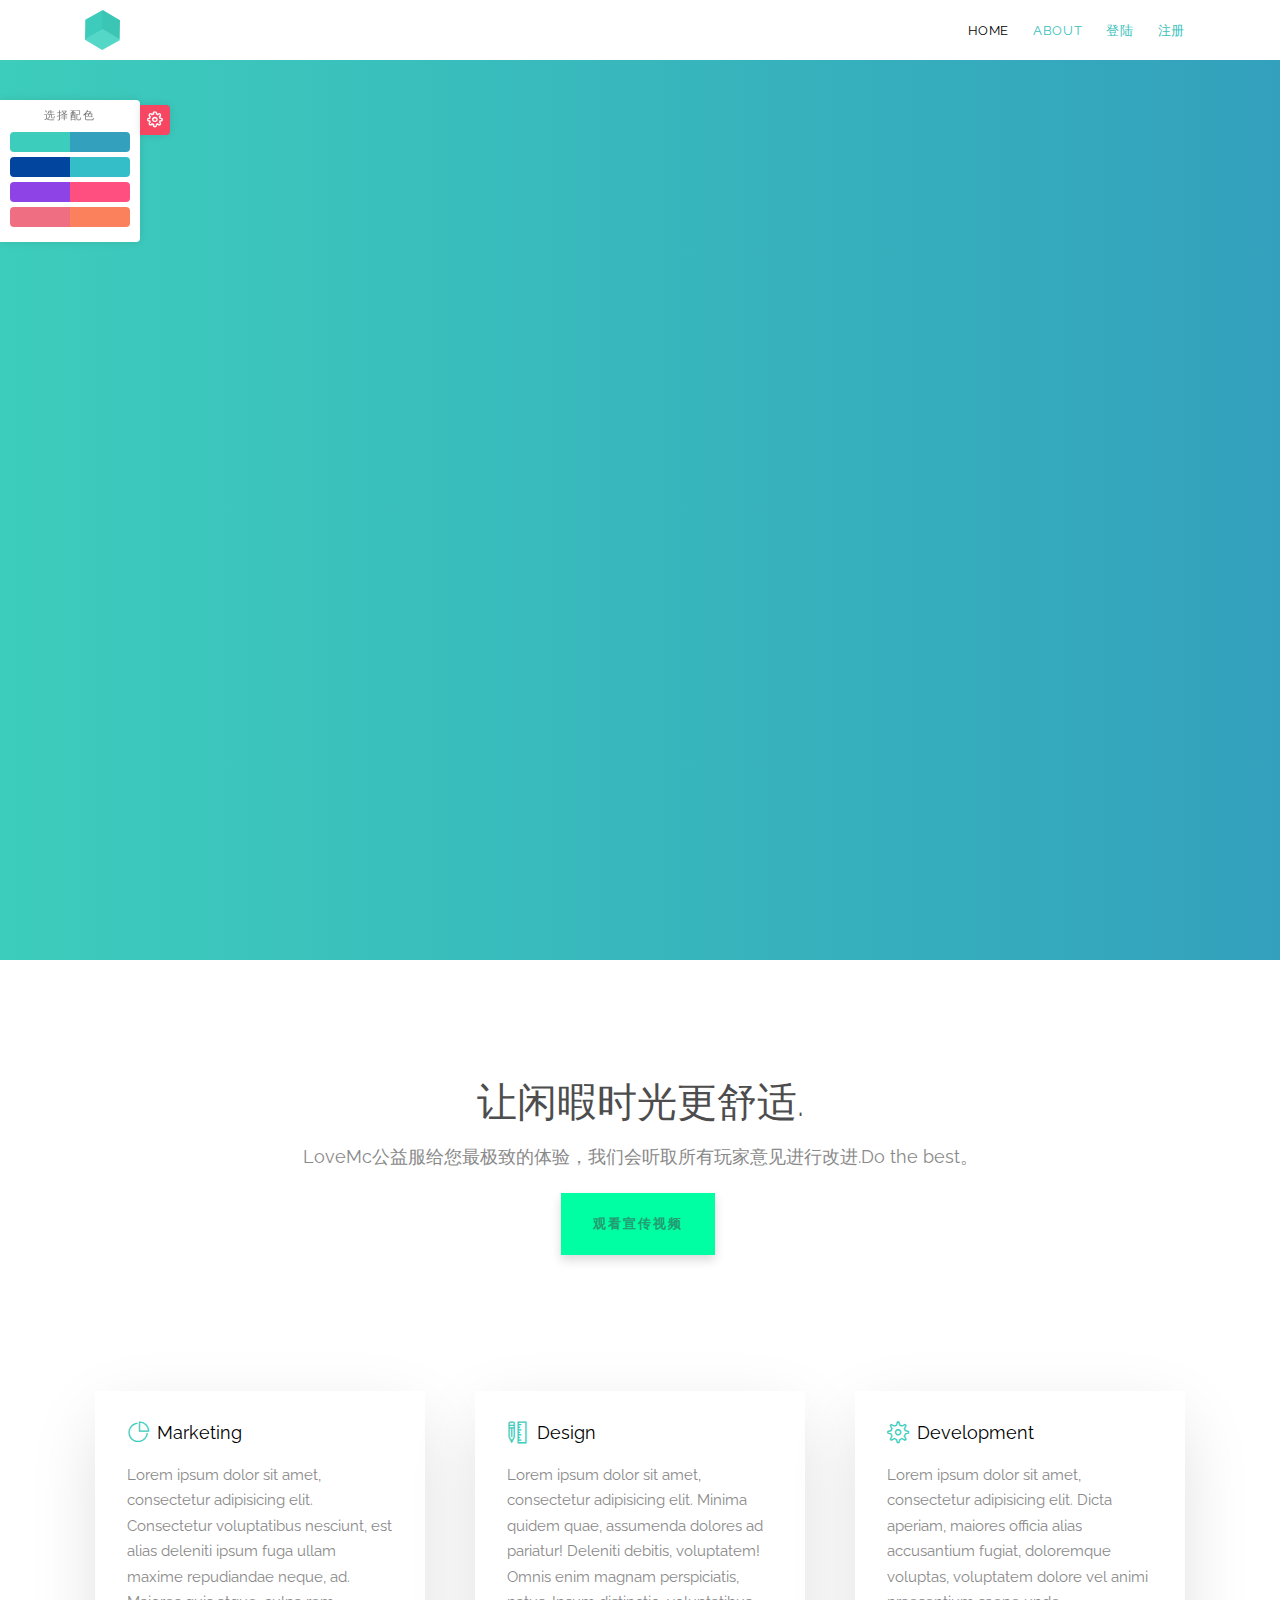
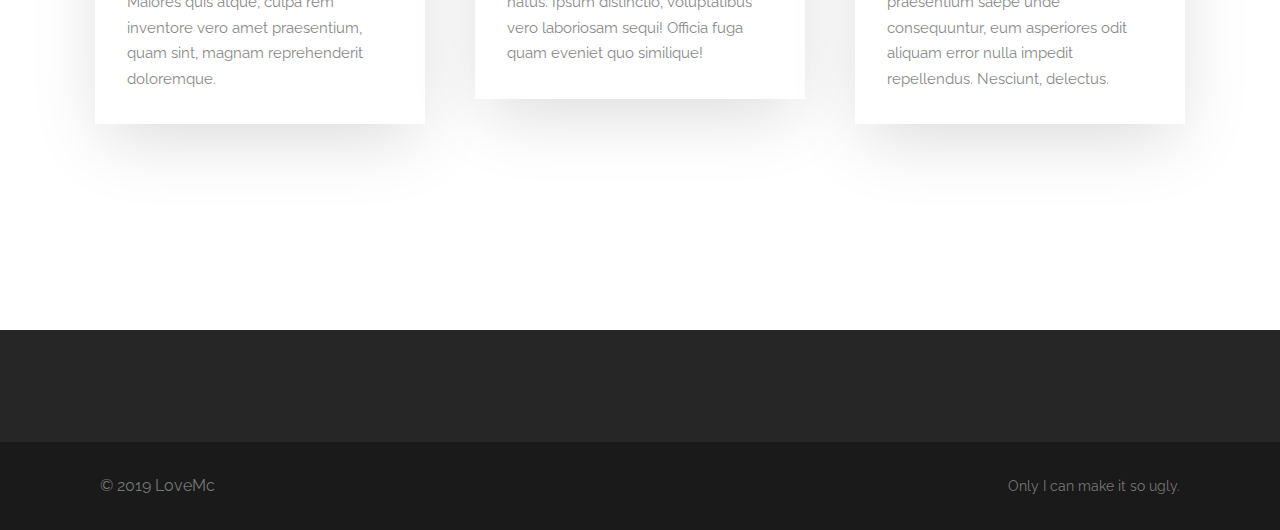
<file: index.html>
<!DOCTYPE HTML>
<!--
	Cube by FreeHTML5.co
	Twitter: http://twitter.com/gettemplateco
	URL: http://freehtml5.co
	↑保留一下
	别看源码了 模板王改的  想要自己也去下一个
-->
<html>
	<head>
	<meta charset="utf-8">
	<meta http-equiv="X-UA-Compatible" content="IE=edge">
	<title>LoveMC &mdash; 一个完全免费公平的公益服</title>
	<link rel="icon" href="images/logo.ico" type="image/x-icon"/>
	<meta name="viewport" content="width=device-width, initial-scale=1">
	<meta name="description" content="Free HTML5 Website Template by FreeHTML5.co" />
	<meta name="keywords" content="free website templates, free html5, free template, free bootstrap, free website template, html5, css3, mobile first, responsive" />
	<meta name="author" content="FreeHTML5.co" />

  	<!-- Facebook and Twitter integration -->
	<meta property="og:title" content=""/>
	<meta property="og:image" content=""/>
	<meta property="og:url" content=""/>
	<meta property="og:site_name" content=""/>
	<meta property="og:description" content=""/>
	<meta name="twitter:title" content="" />
	<meta name="twitter:image" content="" />
	<meta name="twitter:url" content="" />
	<meta name="twitter:card" content="" />

	<link href="https://fonts.googleapis.com/css?family=Raleway:100,300,400,700" rel="stylesheet">
	
	<!-- Animate.css -->
	<link rel="stylesheet" href="css/animate.css">
	<!-- Icomoon Icon Fonts-->
	<link rel="stylesheet" href="css/icomoon.css">
	<!-- Themify Icons-->
	<link rel="stylesheet" href="css/themify-icons.css">
	<!-- Bootstrap  -->
	<link rel="stylesheet" href="css/bootstrap.css">

	<!-- Magnific Popup -->
	<link rel="stylesheet" href="css/magnific-popup.css">

	<!-- Owl Carousel  -->
	<link rel="stylesheet" href="css/owl.carousel.min.css">
	<link rel="stylesheet" href="css/owl.theme.default.min.css">

	<!-- Theme style  -->
	<link rel="stylesheet" href="css/style.css">

	<!-- Modernizr JS -->
	<script src="js/modernizr-2.6.2.min.js"></script>
	<!-- FOR IE9 below -->
	<!--[if lt IE 9]>
	<script src="js/respond.min.js"></script>
	<![endif]-->

	<!-- Styleswitcher ( This style is for demo purposes only, you may delete this anytime. ) -->
	<link rel="stylesheet" id="theme-switch" href="css/style.css">
	<link rel="stylesheet" href="css/color-preset-option.css">
	<!-- END styleswitcher demo -->

	</head>
	<body>
		
	
	
	<div id="page">

		<nav class="gtco-nav" role="navigation">
			<div class="gtco-container">
				
				<div class="row">
					<div class="col-sm-2 col-xs-12">
						<div id="gtco-logo"><a href="index.html"><img src="images/logo.png" alt="LoveMC "></a></div>
					</div>
					<div class="col-xs-10 text-right menu-1">
						<ul>
							<li class="active"><a href="index.html">Home</a></li>
							<li><a href="about.html">About</a></li>
<!-- 没用的 
							<li class="has-dropdown">
								<a href="services.html">Services</a>
								<ul class="dropdown">
									<li><a href="#">Web Design</a></li>
									<li><a href="#">eCommerce</a></li>
									<li><a href="#">Branding</a></li>
									<li><a href="#">API</a></li>
								</ul>
							</li>
							<li class="has-dropdown">
								<a href="#">Dropdown</a>
								<ul class="dropdown">
									<li><a href="#">HTML5</a></li>
									<li><a href="#">CSS3</a></li>
									<li><a href="#">Sass</a></li>
									<li><a href="#">jQuery</a></li>
								</ul>
							</li>
-->
							<!-- class="popup-vimeo" -->
							<li><a  href="https://login2.nide8.com:233/account/login">登陆</a></li>
							

							<!-- class="popup-vimeo" -->
							<li><a  href="https://login2.nide8.com:233/385d7fbe6cc111e9921b525400b59b6a/register">注册</a></li>
						</ul>
					</div>
				</div>
				
			</div>
		</nav>

	  <header id="gtco-header" class="gtco-cover" role="banner">
			<div class="gtco-container">
				<div class="row">
					<div class="col-md-12 col-md-offset-0 text-left">
						<div class="display-t">
							<div class="display-tc">
								<div class="row">
									<div class="col-md-5 text-center header-img animate-box">
										<img src="images/cube.png" alt="Free HTML5 Website Template by FreeHTML5.co">
									</div>
									<div class="col-md-7 copy animate-box">
										<h1>LoveMc公益服.</h1>
										<p>一个完全公平免费的服务器.</p>
										<p><a href="http://downsss.test.upcdn.net/khd/Minecraft1.13.2.exe" target="_blank" class="btn btn-white">下载客户端</a></p>
									</div>
								</div>
							</div>
						</div>
					</div>
				</div>
			</div>
		</header>
		<!-- END #gtco-header -->
		</div>
		<!-- END .gtco-client -->

		<div class="gtco-services gtco-section">
			<div class="gtco-container">
				<div class="row row-pb-sm">
					<div class="col-md-8 col-md-offset-2 gtco-heading text-center">
						<h2>让闲暇时光更舒适.</h2>
						<p>LoveMc公益服给您最极致的体验，我们会听取所有玩家意见进行改进.Do the best。</p>
						<p><a href="#" class="btn btn-special popup-vimeo">观看宣传视频</a></p>
						
					

					</div>
				</div>
				<div class="row row-pb-md">
					<div class="col-md-4 col-sm-4 service-wrap">
						<div class="service">
							<h3><i class="ti-pie-chart"></i> Marketing</h3>
							<p>Lorem ipsum dolor sit amet, consectetur adipisicing elit. Consectetur voluptatibus nesciunt, est alias deleniti ipsum fuga ullam maxime repudiandae neque, ad. Maiores quis atque, culpa rem inventore vero amet praesentium, quam sint, magnam reprehenderit doloremque.</p>
						</div>
					</div>
					<div class="col-md-4 col-sm-4 service-wrap">
						<div class="service animate-change">
							<h3><i class="ti-ruler-pencil"></i> Design</h3>
							<p>Lorem ipsum dolor sit amet, consectetur adipisicing elit. Minima quidem quae, assumenda dolores ad pariatur! Deleniti debitis, voluptatem! Omnis enim magnam perspiciatis, natus. Ipsum distinctio, voluptatibus vero laboriosam sequi! Officia fuga quam eveniet quo similique!</p>
						</div>
					</div>
					<div class="col-md-4 col-sm-4 service-wrap">
						<div class="service">
							<h3><i class="ti-settings"></i> Development</h3>
							<p>Lorem ipsum dolor sit amet, consectetur adipisicing elit. Dicta aperiam, maiores officia alias accusantium fugiat, doloremque voluptas, voluptatem dolore vel animi praesentium saepe unde consequuntur, eum asperiores odit aliquam error nulla impedit repellendus. Nesciunt, delectus.</p>
						</div>
					</div>

					<div class="clearfix visible-md-block visible-sm-block"></div>

				</div>
			</div>
		</div>
		<!-- END .gtco-services -->

	
		<!-- END .gtco-products -->


		
		

	<footer id="gtco-footer" class="gtco-section" role="contentinfo">
		  

		<div class="gtco-copyright">
				<div class="gtco-container">
					
						<div class="col-md-6 text-left">
							<p>&copy; 2019  LoveMc </p>
							
						</div>
						<div class="col-md-6 text-right">
							<p><small>Only I can make it so ugly.</small> </p>
						</div>
					
				
			</div>
			</div>
		</footer>

	

	<div class="gototop js-top">
		<a href="#" class="js-gotop"><i class="icon-arrow-up"></i></a>
	</div>
	
	<!-- jQuery -->
	<script src="js/jquery.min.js"></script>
	<!-- jQuery Easing -->
	<script src="js/jquery.easing.1.3.js"></script>
	<!-- Bootstrap -->
	<script src="js/bootstrap.min.js"></script>
	<!-- Waypoints -->
	<script src="js/jquery.waypoints.min.js"></script>
	<!-- Carousel -->
	<script src="js/owl.carousel.min.js"></script>
	<!-- Magnific Popup -->
	<script src="js/jquery.magnific-popup.min.js"></script>
	<script src="js/magnific-popup-options.js"></script>
	<!-- Main -->
	<script src="js/main.js"></script>


   <!-- For demo purposes Only ( You may delete this anytime :-) -->
	<div id="colour-variations">
		<a class="option-toggle"><i class="icon-cog"></i></a>
		<h3>选择配色</h3>
		<ul class="two-color">
			<li>
				<a href="javascript: void(0);" data-theme="style">
					<span style="background: #3dcdbc;"></span>
					<span style="background: #33a1bd;"></span>
				</a>
			</li>
			<li>
				<a href="javascript: void(0);" data-theme="style-2">
					<span style="background: #02459e;"></span>
					<span style="background: #34bec8;"></span>
				</a>
			</li>
			<li>
				<a href="javascript: void(0);" data-theme="style-3">
					<span style="background: #8e43e7;"></span>
					<span style="background: #ff4f81;"></span>
				</a>
			</li>
			<li>
				<a href="javascript: void(0);" data-theme="style-4">
					<span style="background: #f06e82;"></span>
					<span style="background: #fb815d;"></span>
				</a>
			</li>
		</ul>
	</div>
	<script src="js/jquery.style.switcher.js"></script>
	<script>
		$(function(){
			$('#colour-variations ul').styleSwitcher({
				defaultThemeId: 'theme-switch',
				hasPreview: false,
				cookie: {
		          	expires: 30,
		          	isManagingLoad: true
		      	}
			});	
			$('.option-toggle').click(function() {
				$('#colour-variations').toggleClass('sleep');
			});
		});
	</script>
	<!-- End demo purposes only -->

	</body>
</html>
</file>
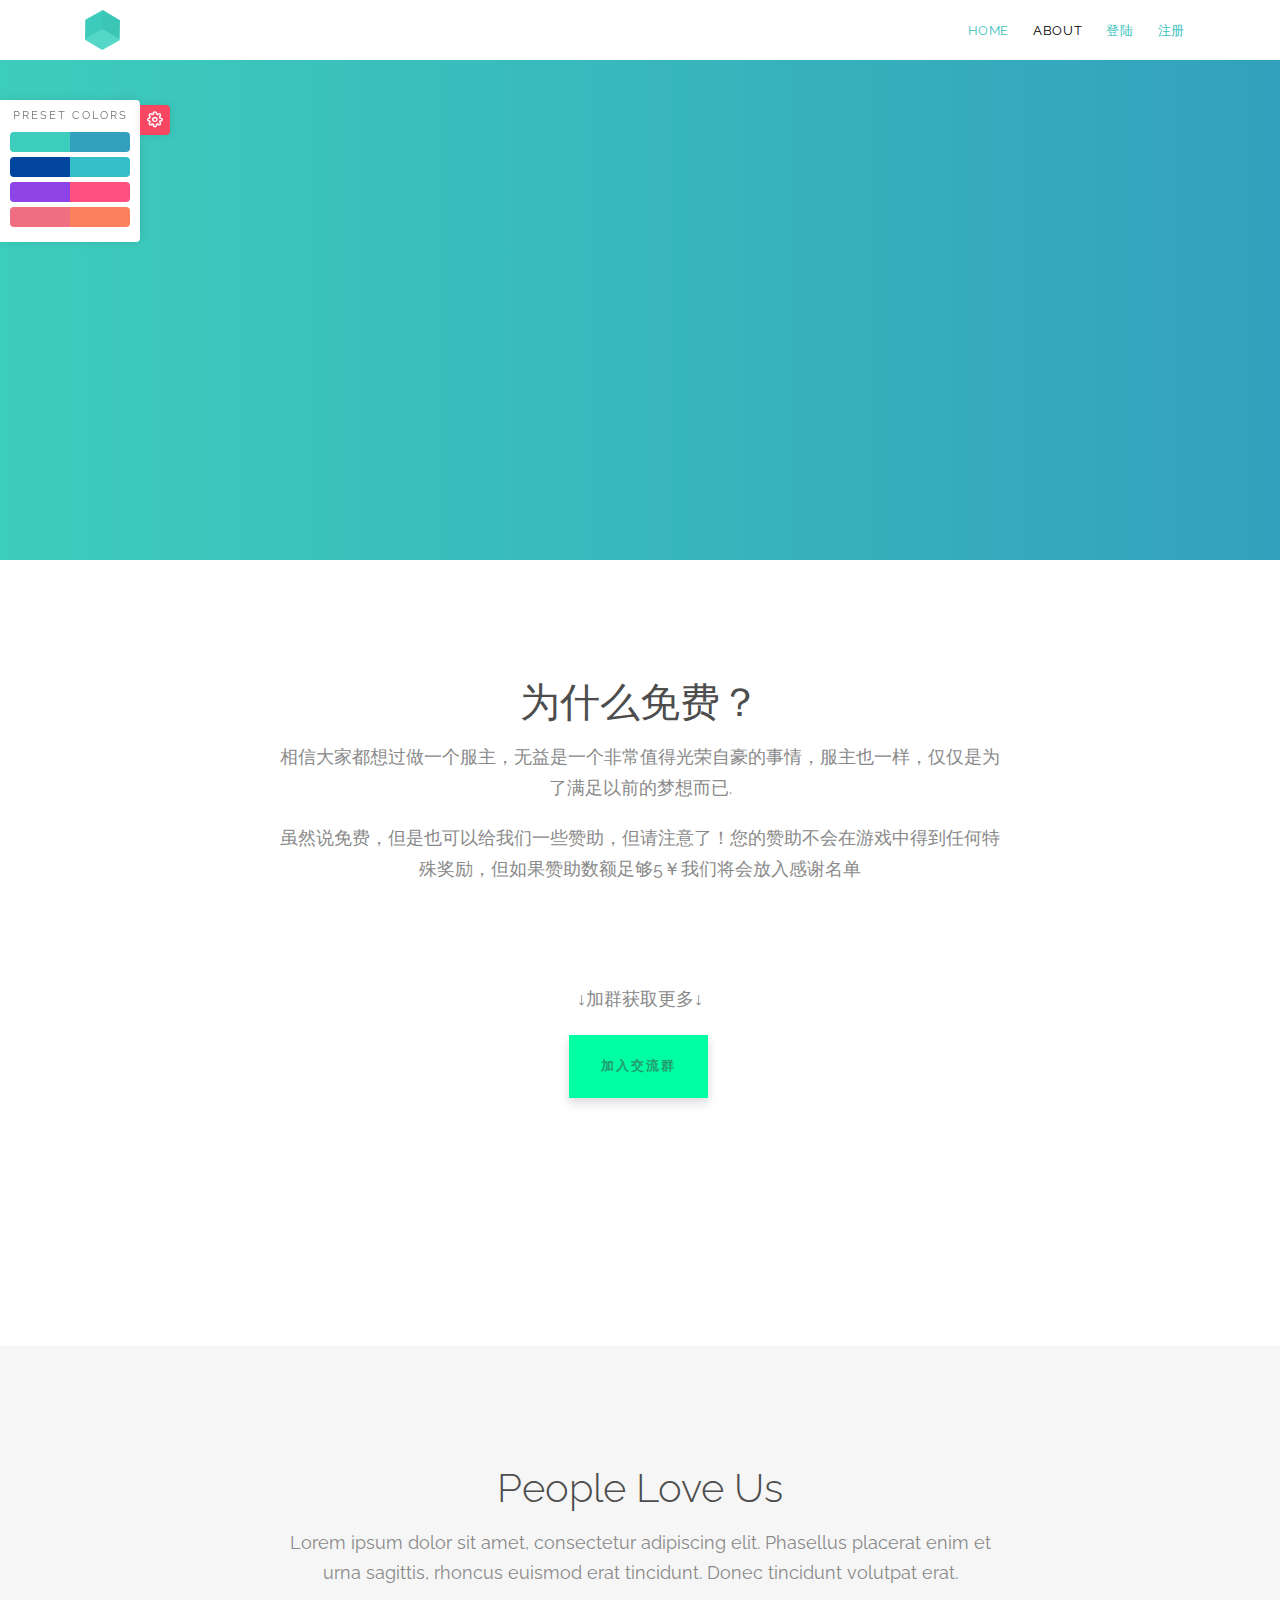
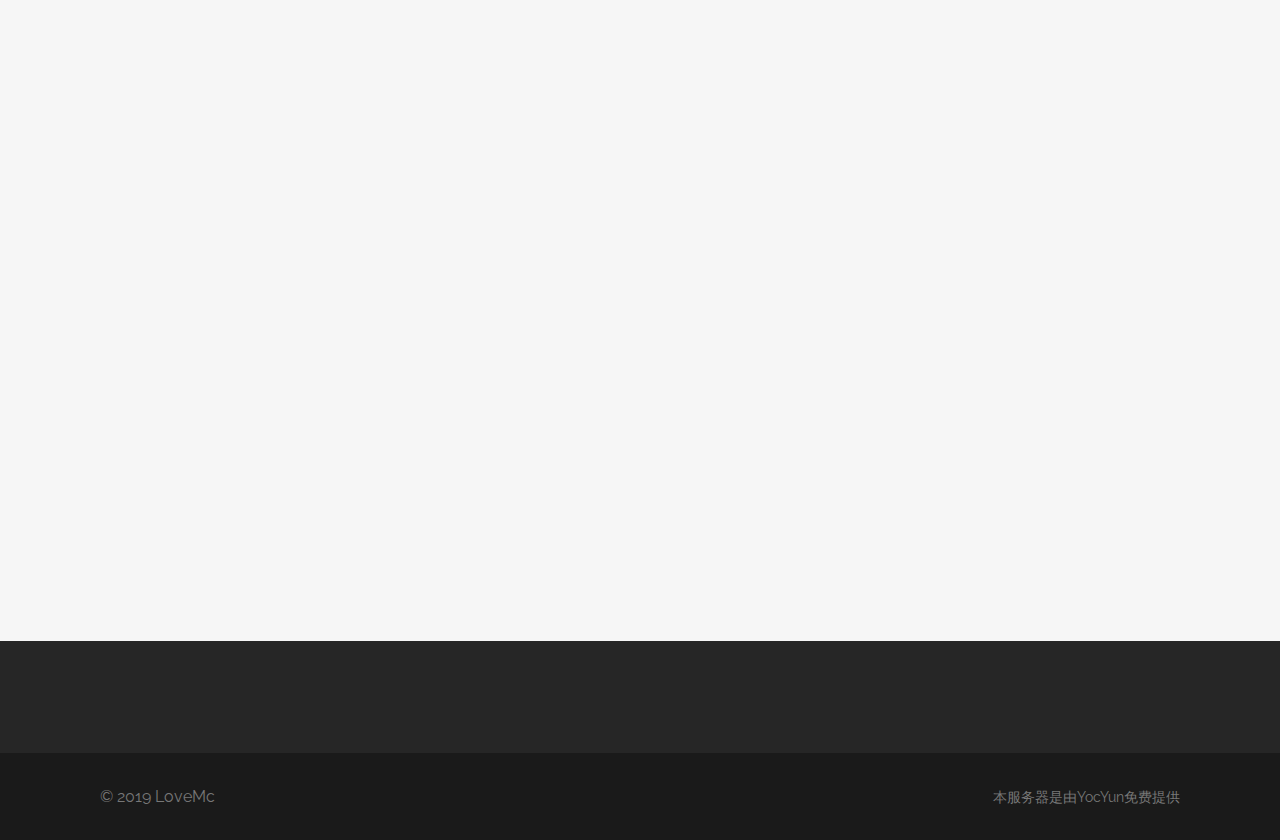
<file: about.html>
<!DOCTYPE HTML>
<!--
	Cube by FreeHTML5.co
	Twitter: http://twitter.com/gettemplateco
	URL: http://freehtml5.co
-->
<html>

	<head>
	
	
	<meta charset="utf-8">
	
	<meta http-equiv="X-UA-Compatible" content="IE=edge">
	<title>LoveMC &mdash; 一个完全免费公平的公益服</title>
	<link rel="icon" href="images/logo.ico" type="image/x-icon"/>
	<meta name="viewport" content="width=device-width, initial-scale=1">
	<meta name="description" content="Free HTML5 Website Template by FreeHTML5.co" />
	<meta name="keywords" content="free website templates, free html5, free template, free bootstrap, free website template, html5, css3, mobile first, responsive" />
	<meta name="author" content="FreeHTML5.co" />

  	<!-- Facebook and Twitter integration -->
	<meta property="og:title" content=""/>
	<meta property="og:image" content=""/>
	<meta property="og:url" content=""/>
	<meta property="og:site_name" content=""/>
	<meta property="og:description" content=""/>
	<meta name="twitter:title" content="" />
	<meta name="twitter:image" content="" />
	<meta name="twitter:url" content="" />
	<meta name="twitter:card" content="" />

	<link href="https://fonts.googleapis.com/css?family=Raleway:100,300,400,700" rel="stylesheet">
	
	<!-- Animate.css -->
	<link rel="stylesheet" href="css/animate.css">
	<!-- Icomoon Icon Fonts-->
	<link rel="stylesheet" href="css/icomoon.css">
	<!-- Themify Icons-->
	<link rel="stylesheet" href="css/themify-icons.css">
	<!-- Bootstrap  -->
	<link rel="stylesheet" href="css/bootstrap.css">

	<!-- Magnific Popup -->
	<link rel="stylesheet" href="css/magnific-popup.css">

	<!-- Owl Carousel  -->
	<link rel="stylesheet" href="css/owl.carousel.min.css">
	<link rel="stylesheet" href="css/owl.theme.default.min.css">

	<!-- Theme style  -->
	<link rel="stylesheet" href="css/style.css">

	<!-- Modernizr JS -->
	<script src="js/modernizr-2.6.2.min.js"></script>
	<!-- FOR IE9 below -->
	<!--[if lt IE 9]>
	<script src="js/respond.min.js"></script>
	<![endif]-->

	<!-- Styleswitcher ( This style is for demo purposes only, you may delete this anytime. ) -->
	<link rel="stylesheet" id="theme-switch" href="css/style.css">
	<link rel="stylesheet" href="css/color-preset-option.css">
	<!-- END styleswitcher demo -->

	</head>
	<body>
		
	<div class="gtco-loader"></div>
	
	<div id="page">

		<nav class="gtco-nav" role="navigation">
			<div class="gtco-container">
				
				<div class="row">
					<div class="col-sm-2 col-xs-12">
						<div id="gtco-logo"><a href="index.html"><img src="images/logo.png" alt="Free HTML5 Website Template by FreeHTML5.co"></a></div>
					</div>
					<div class="col-xs-10 text-right menu-1">
						<ul>
							<li><a href="index.html">Home</a></li>
							<li class="active"><a href="about.html">About</a></li>
<!--
							<li class="has-dropdown">
								<a href="services.html">Services</a>
								<ul class="dropdown">
									<li><a href="#">Web Design</a></li>
									<li><a href="#">eCommerce</a></li>
									<li><a href="#">Branding</a></li>
									<li><a href="#">API</a></li>
								</ul>
							</li>
							<li class="has-dropdown">
								<a href="#">Dropdown</a>
								<ul class="dropdown">
									<li><a href="#">HTML5</a></li>
									<li><a href="#">CSS3</a></li>
									<li><a href="#">Sass</a></li>
									<li><a href="#">jQuery</a></li>
								</ul>
							</li>
-->
								<!-- class="popup-vimeo" -->
								<li><a href="https://login2.nide8.com:233/account/login">登陆</a></li>
							<!-- class="popup-vimeo" -->
							<li><a  href="https://login2.nide8.com:233/385d7fbe6cc111e9921b525400b59b6a/register">注册</a></li>
						</ul>
					</div>
				</div>
				
			</div>
		</nav>

		<header id="gtco-header" class="gtco-cover gtco-cover-xs gtco-inner" role="banner">
			<div class="gtco-container">
				<div class="row">
					<div class="col-md-12 col-md-offset-0 text-left">
						<div class="display-t">
							<div class="display-tc">
								<div class="row">
									<div class="col-md-8 animate-box">
										<h1 class="no-margin">About Us</h1>
										<p>正在建设中，官网还没搞好...</p>
									</div>
								</div>
							</div>
						</div>
					</div>
				</div>
			</div>
		</header>
		<!-- END #gtco-header -->

		

		
		<!-- END .gtco-services -->

		<div class="gtco-section gtco-products">
			<div class="gtco-container">
				<div class="row row-pb-sm">
					<div class="col-md-8 col-md-offset-2 gtco-heading text-center">
						<h2>为什么免费？</h2>
						<p>相信大家都想过做一个服主，无益是一个非常值得光荣自豪的事情，服主也一样，仅仅是为了满足以前的梦想而已.</p>
						<p>虽然说免费，但是也可以给我们一些赞助，但请注意了！您的赞助不会在游戏中得到任何特殊奖励，但如果赞助数额足够5￥我们将会放入感谢名单</p>
						</div>
						
					<div class="col-md-12 text-center gtco-heading">
					<p>↓加群获取更多↓</p>
					<p><a href="https://jq.qq.com/?_wv=1027&k=5qOQ8f2" target="_blank" class="btn btn-special">加入交流群</a></p>
					
				</div>
					</div>
				</div>
				</div>
		<!-- END .gtco-products -->

		<div class="gtco-section gtco-testimonial gtco-gray">
			<div class="gtco-container">

				<div class="row row-pb-sm">
					<div class="col-md-8 col-md-offset-2 gtco-heading text-center">
						<h2>People Love Us</h2>
						<p>Lorem ipsum dolor sit amet, consectetur adipiscing elit. Phasellus placerat enim et urna sagittis, rhoncus euismod erat tincidunt. Donec tincidunt volutpat erat.</p>
					</div>
				</div>

				<div class="row">
					<div class="col-md-6 col-sm-6 animate-box">
						<div class="gtco-testimony gtco-left">
							<div><img src="images/logo.ico" alt="Free Website template by FreeHTML5.co"></div>
							<blockquote>
								<p>&ldquo;Baka baka.&rdquo; <cite class="author">&mdash; Cirno</cite></p>
							</blockquote>	
						</div>
					</div>

					<div class="col-md-6 col-sm-6 animate-box">
						<div class="gtco-testimony gtco-left">
							<div><img src="images/person_2.jpg" alt="Free Website template by FreeHTML5.co"></div>
							<blockquote>
								<p>&ldquo;Creativity is just connecting things. When you ask creative people how they did something, they feel a little guilty because they didn’t really do it, they just saw something. It seemed obvious to them after a while.&rdquo; <cite class="author">&mdash; Steve Jobs</cite></p>
							</blockquote>	
						</div>
					</div>

					
				</div>
				<div class="row">
					<div class="col-md-6 col-sm-6 animate-box">
						<div class="gtco-testimony gtco-left">
							<div><img src="images/person_3.jpg" alt="Free Website template by FreeHTML5.co"></div>
							<blockquote>
								<p>&ldquo;I think design would be better if designers were much more skeptical about its applications. If you believe in the potency of your craft, where you choose to dole it out is not something to take lightly.&rdquo; <cite class="author">&mdash; Frank Chimero</cite></p>
							</blockquote>	
						</div>
					</div>

					<div class="col-md-6 col-sm-6 animate-box">
						<div class="gtco-testimony gtco-left">
							<div><img src="images/person_1.jpg" alt="Free Website template by FreeHTML5.co"></div>
							<blockquote>
								<p>&ldquo;Design must be functional and functionality must be translated into visual aesthetics, without any reliance on gimmicks that have to be explained.&rdquo; <cite class="author">&mdash; Ferdinand A. Porsche</cite></p>
							</blockquote>	
						</div>
					</div>
				</div>
			</div>
		</div>
		

		<footer id="gtco-footer" class="gtco-section" role="contentinfo">
		  

		<div class="gtco-copyright">
				<div class="gtco-container">
					
						<div class="col-md-6 text-left">
							<p>&copy; 2019  LoveMc </p>
							
						</div>
						<div class="col-md-6 text-right">
							<p><small>本服务器是由YocYun免费提供</small> </p>
						</div>
					
				
			</div>
		</footer>

	</div>

	<div class="gototop js-top">
		<a href="#" class="js-gotop"><i class="icon-arrow-up"></i></a>
	</div>
	
	<!-- jQuery -->
	<script src="js/jquery.min.js"></script>
	<!-- jQuery Easing -->
	<script src="js/jquery.easing.1.3.js"></script>
	<!-- Bootstrap -->
	<script src="js/bootstrap.min.js"></script>
	<!-- Waypoints -->
	<script src="js/jquery.waypoints.min.js"></script>
	<!-- countTo -->
	<script src="js/jquery.countTo.js"></script>
	<!-- Carousel -->
	<script src="js/owl.carousel.min.js"></script>
	<!-- Magnific Popup -->
	<script src="js/jquery.magnific-popup.min.js"></script>
	<script src="js/magnific-popup-options.js"></script>	
	<!-- Main -->
	<script src="js/main.js"></script>

	<!-- For demo purposes Only ( You may delete this anytime :-) -->
	<div id="colour-variations">
		<a class="option-toggle"><i class="icon-cog"></i></a>
		<h3>Preset Colors</h3>
		<ul class="two-color">
			<li>
				<a href="javascript: void(0);" data-theme="style">
					<span style="background: #3dcdbc;"></span>
					<span style="background: #33a1bd;"></span>
				</a>
			</li>
			<li>
				<a href="javascript: void(0);" data-theme="style-2">
					<span style="background: #02459e;"></span>
					<span style="background: #34bec8;"></span>
				</a>
			</li>
			<li>
				<a href="javascript: void(0);" data-theme="style-3">
					<span style="background: #8e43e7;"></span>
					<span style="background: #ff4f81;"></span>
				</a>
			</li>
			<li>
				<a href="javascript: void(0);" data-theme="style-4">
					<span style="background: #f06e82;"></span>
					<span style="background: #fb815d;"></span>
				</a>
			</li>
		</ul>
	</div>
	<script src="js/jquery.style.switcher.js"></script>
	<script>
		$(function(){
			$('#colour-variations ul').styleSwitcher({
				defaultThemeId: 'theme-switch',
				hasPreview: false,
				cookie: {
		          	expires: 30,
		          	isManagingLoad: true
		      	}
			});	
			$('.option-toggle').click(function() {
				$('#colour-variations').toggleClass('sleep');
			});
		});
	</script>
	<!-- End demo purposes only -->

	</body>
</html>
</file>
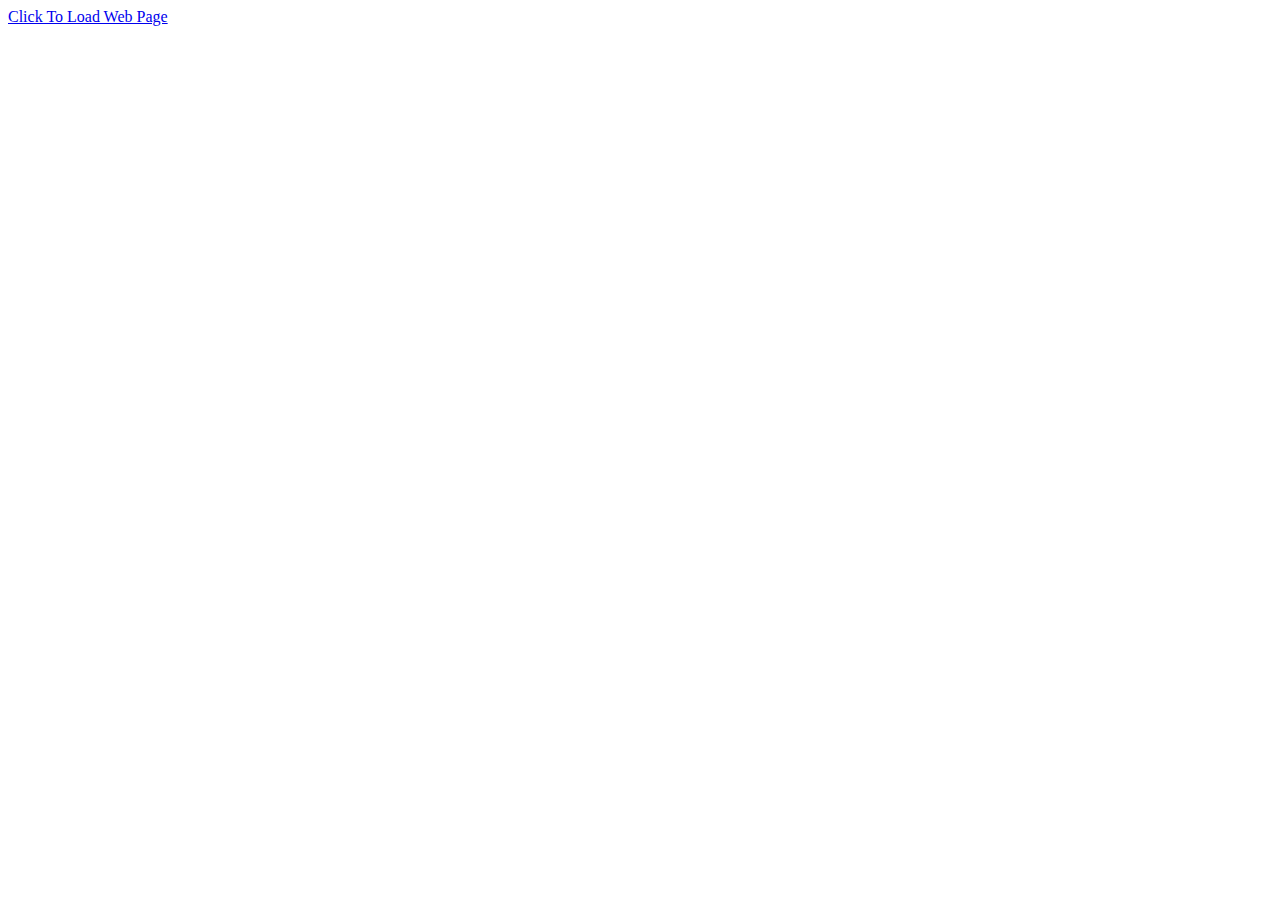
<file: test.html>
<!doctype html>
<html lang="en">
    <head>
        <meta charset="UTF-8">
        <title>jQuery Load (js和css有问题？)</title>
        <script src="http://libs.baidu.com/jquery/1.8.3/jquery.min.js"></script>
        <script type="text/javascript">
            jQuery(function(){
                jQuery('#loadPage').click(function(){
                    jQuery('#pagecontainer').load('https://login2.nide8.com:233/account/login/', 
                            function(){alert('Content Successfully Loaded.')} 
                    );
                });
            })
        </script>        
    </head>
    <body>
        <a href="javascript:void(0)" id="loadPage">Click To Load Web Page</a><br/>
        <div id="pagecontainer"></div>        
    </body>
</html>
</file>
<file: css/icomoon.css>
@font-face {
  font-family: 'icomoon';
  src:  url('../fonts/icomoon/icomoon.eot?6iuir');
  src:  url('../fonts/icomoon/icomoon.eot?6iuir#iefix') format('embedded-opentype'),
    url('../fonts/icomoon/icomoon.ttf?6iuir') format('truetype'),
    url('../fonts/icomoon/icomoon.woff?6iuir') format('woff'),
    url('../fonts/icomoon/icomoon.svg?6iuir#icomoon') format('svg');
  font-weight: normal;
  font-style: normal;
}

[class^="icon-"], [class*=" icon-"] {
  /* use !important to prevent issues with browser extensions that change fonts */
  font-family: 'icomoon' !important;
  speak: none;
  font-style: normal;
  font-weight: normal;
  font-variant: normal;
  text-transform: none;
  line-height: 1;

  /* Better Font Rendering =========== */
  -webkit-font-smoothing: antialiased;
  -moz-osx-font-smoothing: grayscale;
}

.icon-eye:before {
  content: "\e000";
}
.icon-paper-clip:before {
  content: "\e001";
}
.icon-mail:before {
  content: "\e002";
}
.icon-toggle:before {
  content: "\e003";
}
.icon-layout:before {
  content: "\e004";
}
.icon-link:before {
  content: "\e005";
}
.icon-bell:before {
  content: "\e006";
}
.icon-lock:before {
  content: "\e007";
}
.icon-unlock:before {
  content: "\e008";
}
.icon-ribbon:before {
  content: "\e009";
}
.icon-image:before {
  content: "\e010";
}
.icon-signal:before {
  content: "\e011";
}
.icon-target:before {
  content: "\e012";
}
.icon-clipboard:before {
  content: "\e013";
}
.icon-clock:before {
  content: "\e014";
}
.icon-watch:before {
  content: "\e015";
}
.icon-air-play:before {
  content: "\e016";
}
.icon-camera:before {
  content: "\e017";
}
.icon-video:before {
  content: "\e018";
}
.icon-disc:before {
  content: "\e019";
}
.icon-printer:before {
  content: "\e020";
}
.icon-monitor:before {
  content: "\e021";
}
.icon-server:before {
  content: "\e022";
}
.icon-cog:before {
  content: "\e023";
}
.icon-heart:before {
  content: "\e024";
}
.icon-paragraph:before {
  content: "\e025";
}
.icon-align-justify:before {
  content: "\e026";
}
.icon-align-left:before {
  content: "\e027";
}
.icon-align-center:before {
  content: "\e028";
}
.icon-align-right:before {
  content: "\e029";
}
.icon-book:before {
  content: "\e030";
}
.icon-layers:before {
  content: "\e031";
}
.icon-stack:before {
  content: "\e032";
}
.icon-stack-2:before {
  content: "\e033";
}
.icon-paper:before {
  content: "\e034";
}
.icon-paper-stack:before {
  content: "\e035";
}
.icon-search:before {
  content: "\e036";
}
.icon-zoom-in:before {
  content: "\e037";
}
.icon-zoom-out:before {
  content: "\e038";
}
.icon-reply:before {
  content: "\e039";
}
.icon-circle-plus:before {
  content: "\e040";
}
.icon-circle-minus:before {
  content: "\e041";
}
.icon-circle-check:before {
  content: "\e042";
}
.icon-circle-cross:before {
  content: "\e043";
}
.icon-square-plus:before {
  content: "\e044";
}
.icon-square-minus:before {
  content: "\e045";
}
.icon-square-check:before {
  content: "\e046";
}
.icon-square-cross:before {
  content: "\e047";
}
.icon-microphone:before {
  content: "\e048";
}
.icon-record:before {
  content: "\e049";
}
.icon-skip-back:before {
  content: "\e050";
}
.icon-rewind:before {
  content: "\e051";
}
.icon-play:before {
  content: "\e052";
}
.icon-pause:before {
  content: "\e053";
}
.icon-stop:before {
  content: "\e054";
}
.icon-fast-forward:before {
  content: "\e055";
}
.icon-skip-forward:before {
  content: "\e056";
}
.icon-shuffle:before {
  content: "\e057";
}
.icon-repeat:before {
  content: "\e058";
}
.icon-folder:before {
  content: "\e059";
}
.icon-umbrella:before {
  content: "\e060";
}
.icon-moon:before {
  content: "\e061";
}
.icon-thermometer:before {
  content: "\e062";
}
.icon-drop:before {
  content: "\e063";
}
.icon-sun:before {
  content: "\e064";
}
.icon-cloud:before {
  content: "\e065";
}
.icon-cloud-upload:before {
  content: "\e066";
}
.icon-cloud-download:before {
  content: "\e067";
}
.icon-upload:before {
  content: "\e068";
}
.icon-download:before {
  content: "\e069";
}
.icon-location:before {
  content: "\e070";
}
.icon-location-2:before {
  content: "\e071";
}
.icon-map:before {
  content: "\e072";
}
.icon-battery:before {
  content: "\e073";
}
.icon-head:before {
  content: "\e074";
}
.icon-briefcase:before {
  content: "\e075";
}
.icon-speech-bubble:before {
  content: "\e076";
}
.icon-anchor:before {
  content: "\e077";
}
.icon-globe:before {
  content: "\e078";
}
.icon-box:before {
  content: "\e079";
}
.icon-reload:before {
  content: "\e080";
}
.icon-share:before {
  content: "\e081";
}
.icon-marquee:before {
  content: "\e082";
}
.icon-marquee-plus:before {
  content: "\e083";
}
.icon-marquee-minus:before {
  content: "\e084";
}
.icon-tag:before {
  content: "\e085";
}
.icon-power:before {
  content: "\e086";
}
.icon-command:before {
  content: "\e087";
}
.icon-alt:before {
  content: "\e088";
}
.icon-esc:before {
  content: "\e089";
}
.icon-bar-graph:before {
  content: "\e090";
}
.icon-bar-graph-2:before {
  content: "\e091";
}
.icon-pie-graph:before {
  content: "\e092";
}
.icon-star:before {
  content: "\e093";
}
.icon-arrow-left:before {
  content: "\e094";
}
.icon-arrow-right:before {
  content: "\e095";
}
.icon-arrow-up:before {
  content: "\e096";
}
.icon-arrow-down:before {
  content: "\e097";
}
.icon-volume:before {
  content: "\e098";
}
.icon-mute:before {
  content: "\e099";
}
.icon-content-right:before {
  content: "\e100";
}
.icon-content-left:before {
  content: "\e101";
}
.icon-grid:before {
  content: "\e102";
}
.icon-grid-2:before {
  content: "\e103";
}
.icon-columns:before {
  content: "\e104";
}
.icon-loader:before {
  content: "\e105";
}
.icon-bag:before {
  content: "\e106";
}
.icon-ban:before {
  content: "\e107";
}
.icon-flag:before {
  content: "\e108";
}
.icon-trash:before {
  content: "\e109";
}
.icon-expand:before {
  content: "\e110";
}
.icon-contract:before {
  content: "\e111";
}
.icon-maximize:before {
  content: "\e112";
}
.icon-minimize:before {
  content: "\e113";
}
.icon-plus:before {
  content: "\e114";
}
.icon-minus:before {
  content: "\e115";
}
.icon-check:before {
  content: "\e116";
}
.icon-cross:before {
  content: "\e117";
}
.icon-move:before {
  content: "\e118";
}
.icon-delete:before {
  content: "\e119";
}
.icon-menu:before {
  content: "\e120";
}
.icon-archive:before {
  content: "\e121";
}
.icon-inbox:before {
  content: "\e122";
}
.icon-outbox:before {
  content: "\e123";
}
.icon-file:before {
  content: "\e124";
}
.icon-file-add:before {
  content: "\e125";
}
.icon-file-subtract:before {
  content: "\e126";
}
.icon-help:before {
  content: "\e127";
}
.icon-open:before {
  content: "\e128";
}
.icon-ellipsis:before {
  content: "\e129";
}
.icon-add-to-list:before {
  content: "\e900";
}
.icon-classic-computer:before {
  content: "\e901";
}
.icon-controller-fast-backward:before {
  content: "\e902";
}
.icon-creative-commons-attribution:before {
  content: "\e903";
}
.icon-creative-commons-noderivs:before {
  content: "\e904";
}
.icon-creative-commons-noncommercial-eu:before {
  content: "\e905";
}
.icon-creative-commons-noncommercial-us:before {
  content: "\e906";
}
.icon-creative-commons-public-domain:before {
  content: "\e907";
}
.icon-creative-commons-remix:before {
  content: "\e908";
}
.icon-creative-commons-share:before {
  content: "\e909";
}
.icon-creative-commons-sharealike:before {
  content: "\e90a";
}
.icon-creative-commons:before {
  content: "\e90b";
}
.icon-document-landscape:before {
  content: "\e90c";
}
.icon-remove-user:before {
  content: "\e90d";
}
.icon-warning:before {
  content: "\e90e";
}
.icon-arrow-bold-down:before {
  content: "\e90f";
}
.icon-arrow-bold-left:before {
  content: "\e910";
}
.icon-arrow-bold-right:before {
  content: "\e911";
}
.icon-arrow-bold-up:before {
  content: "\e912";
}
.icon-arrow-down2:before {
  content: "\e913";
}
.icon-arrow-left2:before {
  content: "\e914";
}
.icon-arrow-long-down:before {
  content: "\e915";
}
.icon-arrow-long-left:before {
  content: "\e916";
}
.icon-arrow-long-right:before {
  content: "\e917";
}
.icon-arrow-long-up:before {
  content: "\e918";
}
.icon-arrow-right2:before {
  content: "\e919";
}
.icon-arrow-up2:before {
  content: "\e91a";
}
.icon-arrow-with-circle-down:before {
  content: "\e91b";
}
.icon-arrow-with-circle-left:before {
  content: "\e91c";
}
.icon-arrow-with-circle-right:before {
  content: "\e91d";
}
.icon-arrow-with-circle-up:before {
  content: "\e91e";
}
.icon-bookmark:before {
  content: "\e91f";
}
.icon-bookmarks:before {
  content: "\e920";
}
.icon-chevron-down:before {
  content: "\e921";
}
.icon-chevron-left:before {
  content: "\e922";
}
.icon-chevron-right:before {
  content: "\e923";
}
.icon-chevron-small-down:before {
  content: "\e924";
}
.icon-chevron-small-left:before {
  content: "\e925";
}
.icon-chevron-small-right:before {
  content: "\e926";
}
.icon-chevron-small-up:before {
  content: "\e927";
}
.icon-chevron-thin-down:before {
  content: "\e928";
}
.icon-chevron-thin-left:before {
  content: "\e929";
}
.icon-chevron-thin-right:before {
  content: "\e92a";
}
.icon-chevron-thin-up:before {
  content: "\e92b";
}
.icon-chevron-up:before {
  content: "\e92c";
}
.icon-chevron-with-circle-down:before {
  content: "\e92d";
}
.icon-chevron-with-circle-left:before {
  content: "\e92e";
}
.icon-chevron-with-circle-right:before {
  content: "\e92f";
}
.icon-chevron-with-circle-up:before {
  content: "\e930";
}
.icon-cloud2:before {
  content: "\e931";
}
.icon-controller-fast-forward:before {
  content: "\e932";
}
.icon-controller-jump-to-start:before {
  content: "\e933";
}
.icon-controller-next:before {
  content: "\e934";
}
.icon-controller-paus:before {
  content: "\e935";
}
.icon-controller-play:before {
  content: "\e936";
}
.icon-controller-record:before {
  content: "\e937";
}
.icon-controller-stop:before {
  content: "\e938";
}
.icon-controller-volume:before {
  content: "\e939";
}
.icon-dot-single:before {
  content: "\e93a";
}
.icon-dots-three-horizontal:before {
  content: "\e93b";
}
.icon-dots-three-vertical:before {
  content: "\e93c";
}
.icon-dots-two-horizontal:before {
  content: "\e93d";
}
.icon-dots-two-vertical:before {
  content: "\e93e";
}
.icon-download2:before {
  content: "\e93f";
}
.icon-emoji-flirt:before {
  content: "\e940";
}
.icon-flow-branch:before {
  content: "\e941";
}
.icon-flow-cascade:before {
  content: "\e942";
}
.icon-flow-line:before {
  content: "\e943";
}
.icon-flow-parallel:before {
  content: "\e944";
}
.icon-flow-tree:before {
  content: "\e945";
}
.icon-install:before {
  content: "\e946";
}
.icon-layers2:before {
  content: "\e947";
}
.icon-open-book:before {
  content: "\e948";
}
.icon-resize-100:before {
  content: "\e949";
}
.icon-resize-full-screen:before {
  content: "\e94a";
}
.icon-save:before {
  content: "\e94b";
}
.icon-select-arrows:before {
  content: "\e94c";
}
.icon-sound-mute:before {
  content: "\e94d";
}
.icon-sound:before {
  content: "\e94e";
}
.icon-trash2:before {
  content: "\e94f";
}
.icon-triangle-down:before {
  content: "\e950";
}
.icon-triangle-left:before {
  content: "\e951";
}
.icon-triangle-right:before {
  content: "\e952";
}
.icon-triangle-up:before {
  content: "\e953";
}
.icon-uninstall:before {
  content: "\e954";
}
.icon-upload-to-cloud:before {
  content: "\e955";
}
.icon-upload2:before {
  content: "\e956";
}
.icon-add-user:before {
  content: "\e957";
}
.icon-address:before {
  content: "\e958";
}
.icon-adjust:before {
  content: "\e959";
}
.icon-air:before {
  content: "\e95a";
}
.icon-aircraft-landing:before {
  content: "\e95b";
}
.icon-aircraft-take-off:before {
  content: "\e95c";
}
.icon-aircraft:before {
  content: "\e95d";
}
.icon-align-bottom:before {
  content: "\e95e";
}
.icon-align-horizontal-middle:before {
  content: "\e95f";
}
.icon-align-left2:before {
  content: "\e960";
}
.icon-align-right2:before {
  content: "\e961";
}
.icon-align-top:before {
  content: "\e962";
}
.icon-align-vertical-middle:before {
  content: "\e963";
}
.icon-archive2:before {
  content: "\e964";
}
.icon-area-graph:before {
  content: "\e965";
}
.icon-attachment:before {
  content: "\e966";
}
.icon-awareness-ribbon:before {
  content: "\e967";
}
.icon-back-in-time:before {
  content: "\e968";
}
.icon-back:before {
  content: "\e969";
}
.icon-bar-graph2:before {
  content: "\e96a";
}
.icon-battery2:before {
  content: "\e96b";
}
.icon-beamed-note:before {
  content: "\e96c";
}
.icon-bell2:before {
  content: "\e96d";
}
.icon-blackboard:before {
  content: "\e96e";
}
.icon-block:before {
  content: "\e96f";
}
.icon-book2:before {
  content: "\e970";
}
.icon-bowl:before {
  content: "\e971";
}
.icon-box2:before {
  content: "\e972";
}
.icon-briefcase2:before {
  content: "\e973";
}
.icon-browser:before {
  content: "\e974";
}
.icon-brush:before {
  content: "\e975";
}
.icon-bucket:before {
  content: "\e976";
}
.icon-cake:before {
  content: "\e977";
}
.icon-calculator:before {
  content: "\e978";
}
.icon-calendar:before {
  content: "\e979";
}
.icon-camera2:before {
  content: "\e97a";
}
.icon-ccw:before {
  content: "\e97b";
}
.icon-chat:before {
  content: "\e97c";
}
.icon-check2:before {
  content: "\e97d";
}
.icon-circle-with-cross:before {
  content: "\e97e";
}
.icon-circle-with-minus:before {
  content: "\e97f";
}
.icon-circle-with-plus:before {
  content: "\e980";
}
.icon-circle:before {
  content: "\e981";
}
.icon-circular-graph:before {
  content: "\e982";
}
.icon-clapperboard:before {
  content: "\e983";
}
.icon-clipboard2:before {
  content: "\e984";
}
.icon-clock2:before {
  content: "\e985";
}
.icon-code:before {
  content: "\e986";
}
.icon-cog2:before {
  content: "\e987";
}
.icon-colours:before {
  content: "\e988";
}
.icon-compass:before {
  content: "\e989";
}
.icon-copy:before {
  content: "\e98a";
}
.icon-credit-card:before {
  content: "\e98b";
}
.icon-credit:before {
  content: "\e98c";
}
.icon-cross2:before {
  content: "\e98d";
}
.icon-cup:before {
  content: "\e98e";
}
.icon-cw:before {
  content: "\e98f";
}
.icon-cycle:before {
  content: "\e990";
}
.icon-database:before {
  content: "\e991";
}
.icon-dial-pad:before {
  content: "\e992";
}
.icon-direction:before {
  content: "\e993";
}
.icon-document:before {
  content: "\e994";
}
.icon-documents:before {
  content: "\e995";
}
.icon-drink:before {
  content: "\e996";
}
.icon-drive:before {
  content: "\e997";
}
.icon-drop2:before {
  content: "\e998";
}
.icon-edit:before {
  content: "\e999";
}
.icon-email:before {
  content: "\e99a";
}
.icon-emoji-happy:before {
  content: "\e99b";
}
.icon-emoji-neutral:before {
  content: "\e99c";
}
.icon-emoji-sad:before {
  content: "\e99d";
}
.icon-erase:before {
  content: "\e99e";
}
.icon-eraser:before {
  content: "\e99f";
}
.icon-export:before {
  content: "\e9a0";
}
.icon-eye2:before {
  content: "\e9a1";
}
.icon-feather:before {
  content: "\e9a2";
}
.icon-flag2:before {
  content: "\e9a3";
}
.icon-flash:before {
  content: "\e9a4";
}
.icon-flashlight:before {
  content: "\e9a5";
}
.icon-flat-brush:before {
  content: "\e9a6";
}
.icon-folder-images:before {
  content: "\e9a7";
}
.icon-folder-music:before {
  content: "\e9a8";
}
.icon-folder-video:before {
  content: "\e9a9";
}
.icon-folder2:before {
  content: "\e9aa";
}
.icon-forward:before {
  content: "\e9ab";
}
.icon-funnel:before {
  content: "\e9ac";
}
.icon-game-controller:before {
  content: "\e9ad";
}
.icon-gauge:before {
  content: "\e9ae";
}
.icon-globe2:before {
  content: "\e9af";
}
.icon-graduation-cap:before {
  content: "\e9b0";
}
.icon-grid2:before {
  content: "\e9b1";
}
.icon-hair-cross:before {
  content: "\e9b2";
}
.icon-hand:before {
  content: "\e9b3";
}
.icon-heart-outlined:before {
  content: "\e9b4";
}
.icon-heart2:before {
  content: "\e9b5";
}
.icon-help-with-circle:before {
  content: "\e9b6";
}
.icon-help2:before {
  content: "\e9b7";
}
.icon-home:before {
  content: "\e9b8";
}
.icon-hour-glass:before {
  content: "\e9b9";
}
.icon-image-inverted:before {
  content: "\e9ba";
}
.icon-image2:before {
  content: "\e9bb";
}
.icon-images:before {
  content: "\e9bc";
}
.icon-inbox2:before {
  content: "\e9bd";
}
.icon-infinity:before {
  content: "\e9be";
}
.icon-info-with-circle:before {
  content: "\e9bf";
}
.icon-info:before {
  content: "\e9c0";
}
.icon-key:before {
  content: "\e9c1";
}
.icon-keyboard:before {
  content: "\e9c2";
}
.icon-lab-flask:before {
  content: "\e9c3";
}
.icon-landline:before {
  content: "\e9c4";
}
.icon-language:before {
  content: "\e9c5";
}
.icon-laptop:before {
  content: "\e9c6";
}
.icon-leaf:before {
  content: "\e9c7";
}
.icon-level-down:before {
  content: "\e9c8";
}
.icon-level-up:before {
  content: "\e9c9";
}
.icon-lifebuoy:before {
  content: "\e9ca";
}
.icon-light-bulb:before {
  content: "\e9cb";
}
.icon-light-down:before {
  content: "\e9cc";
}
.icon-light-up:before {
  content: "\e9cd";
}
.icon-line-graph:before {
  content: "\e9ce";
}
.icon-link2:before {
  content: "\e9cf";
}
.icon-list:before {
  content: "\e9d0";
}
.icon-location-pin:before {
  content: "\e9d1";
}
.icon-location2:before {
  content: "\e9d2";
}
.icon-lock-open:before {
  content: "\e9d3";
}
.icon-lock2:before {
  content: "\e9d4";
}
.icon-log-out:before {
  content: "\e9d5";
}
.icon-login:before {
  content: "\e9d6";
}
.icon-loop:before {
  content: "\e9d7";
}
.icon-magnet:before {
  content: "\e9d8";
}
.icon-magnifying-glass:before {
  content: "\e9d9";
}
.icon-mail2:before {
  content: "\e9da";
}
.icon-man:before {
  content: "\e9db";
}
.icon-map2:before {
  content: "\e9dc";
}
.icon-mask:before {
  content: "\e9dd";
}
.icon-medal:before {
  content: "\e9de";
}
.icon-megaphone:before {
  content: "\e9df";
}
.icon-menu2:before {
  content: "\e9e0";
}
.icon-message:before {
  content: "\e9e1";
}
.icon-mic:before {
  content: "\e9e2";
}
.icon-minus2:before {
  content: "\e9e3";
}
.icon-mobile:before {
  content: "\e9e4";
}
.icon-modern-mic:before {
  content: "\e9e5";
}
.icon-moon2:before {
  content: "\e9e6";
}
.icon-mouse:before {
  content: "\e9e7";
}
.icon-music:before {
  content: "\e9e8";
}
.icon-network:before {
  content: "\e9e9";
}
.icon-new-message:before {
  content: "\e9ea";
}
.icon-new:before {
  content: "\e9eb";
}
.icon-news:before {
  content: "\e9ec";
}
.icon-note:before {
  content: "\e9ed";
}
.icon-notification:before {
  content: "\e9ee";
}
.icon-old-mobile:before {
  content: "\e9ef";
}
.icon-old-phone:before {
  content: "\e9f0";
}
.icon-palette:before {
  content: "\e9f1";
}
.icon-paper-plane:before {
  content: "\e9f2";
}
.icon-pencil:before {
  content: "\e9f3";
}
.icon-phone:before {
  content: "\e9f4";
}
.icon-pie-chart:before {
  content: "\e9f5";
}
.icon-pin:before {
  content: "\e9f6";
}
.icon-plus2:before {
  content: "\e9f7";
}
.icon-popup:before {
  content: "\e9f8";
}
.icon-power-plug:before {
  content: "\e9f9";
}
.icon-price-ribbon:before {
  content: "\e9fa";
}
.icon-price-tag:before {
  content: "\e9fb";
}
.icon-print:before {
  content: "\e9fc";
}
.icon-progress-empty:before {
  content: "\e9fd";
}
.icon-progress-full:before {
  content: "\e9fe";
}
.icon-progress-one:before {
  content: "\e9ff";
}
.icon-progress-two:before {
  content: "\ea00";
}
.icon-publish:before {
  content: "\ea01";
}
.icon-quote:before {
  content: "\ea02";
}
.icon-radio:before {
  content: "\ea03";
}
.icon-reply-all:before {
  content: "\ea04";
}
.icon-reply2:before {
  content: "\ea05";
}
.icon-retweet:before {
  content: "\ea06";
}
.icon-rocket:before {
  content: "\ea07";
}
.icon-round-brush:before {
  content: "\ea08";
}
.icon-rss:before {
  content: "\ea09";
}
.icon-ruler:before {
  content: "\ea0a";
}
.icon-scissors:before {
  content: "\ea0b";
}
.icon-share-alternitive:before {
  content: "\ea0c";
}
.icon-share2:before {
  content: "\ea0d";
}
.icon-shareable:before {
  content: "\ea0e";
}
.icon-shield:before {
  content: "\ea0f";
}
.icon-shop:before {
  content: "\ea10";
}
.icon-shopping-bag:before {
  content: "\ea11";
}
.icon-shopping-basket:before {
  content: "\ea12";
}
.icon-shopping-cart:before {
  content: "\ea13";
}
.icon-shuffle2:before {
  content: "\ea14";
}
.icon-signal2:before {
  content: "\ea15";
}
.icon-sound-mix:before {
  content: "\ea16";
}
.icon-sports-club:before {
  content: "\ea17";
}
.icon-spreadsheet:before {
  content: "\ea18";
}
.icon-squared-cross:before {
  content: "\ea19";
}
.icon-squared-minus:before {
  content: "\ea1a";
}
.icon-squared-plus:before {
  content: "\ea1b";
}
.icon-star-outlined:before {
  content: "\ea1c";
}
.icon-star2:before {
  content: "\ea1d";
}
.icon-stopwatch:before {
  content: "\ea1e";
}
.icon-suitcase:before {
  content: "\ea1f";
}
.icon-swap:before {
  content: "\ea20";
}
.icon-sweden:before {
  content: "\ea21";
}
.icon-switch:before {
  content: "\ea22";
}
.icon-tablet:before {
  content: "\ea23";
}
.icon-tag2:before {
  content: "\ea24";
}
.icon-text-document-inverted:before {
  content: "\ea25";
}
.icon-text-document:before {
  content: "\ea26";
}
.icon-text:before {
  content: "\ea27";
}
.icon-thermometer2:before {
  content: "\ea28";
}
.icon-thumbs-down:before {
  content: "\ea29";
}
.icon-thumbs-up:before {
  content: "\ea2a";
}
.icon-thunder-cloud:before {
  content: "\ea2b";
}
.icon-ticket:before {
  content: "\ea2c";
}
.icon-time-slot:before {
  content: "\ea2d";
}
.icon-tools:before {
  content: "\ea2e";
}
.icon-traffic-cone:before {
  content: "\ea2f";
}
.icon-tree:before {
  content: "\ea30";
}
.icon-trophy:before {
  content: "\ea31";
}
.icon-tv:before {
  content: "\ea32";
}
.icon-typing:before {
  content: "\ea33";
}
.icon-unread:before {
  content: "\ea34";
}
.icon-untag:before {
  content: "\ea35";
}
.icon-user:before {
  content: "\ea36";
}
.icon-users:before {
  content: "\ea37";
}
.icon-v-card:before {
  content: "\ea38";
}
.icon-video2:before {
  content: "\ea39";
}
.icon-vinyl:before {
  content: "\ea3a";
}
.icon-voicemail:before {
  content: "\ea3b";
}
.icon-wallet:before {
  content: "\ea3c";
}
.icon-water:before {
  content: "\ea3d";
}
.icon-px-with-circle:before {
  content: "\ea3e";
}
.icon-px:before {
  content: "\ea3f";
}
.icon-basecamp:before {
  content: "\ea40";
}
.icon-behance:before {
  content: "\ea41";
}
.icon-creative-cloud:before {
  content: "\ea42";
}
.icon-dropbox:before {
  content: "\ea43";
}
.icon-evernote:before {
  content: "\ea44";
}
.icon-flattr:before {
  content: "\ea45";
}
.icon-foursquare:before {
  content: "\ea46";
}
.icon-google-drive:before {
  content: "\ea47";
}
.icon-google-hangouts:before {
  content: "\ea48";
}
.icon-grooveshark:before {
  content: "\ea49";
}
.icon-icloud:before {
  content: "\ea4a";
}
.icon-mixi:before {
  content: "\ea4b";
}
.icon-onedrive:before {
  content: "\ea4c";
}
.icon-paypal:before {
  content: "\ea4d";
}
.icon-picasa:before {
  content: "\ea4e";
}
.icon-qq:before {
  content: "\ea4f";
}
.icon-rdio-with-circle:before {
  content: "\ea50";
}
.icon-renren:before {
  content: "\ea51";
}
.icon-scribd:before {
  content: "\ea52";
}
.icon-sina-weibo:before {
  content: "\ea53";
}
.icon-skype-with-circle:before {
  content: "\ea54";
}
.icon-skype:before {
  content: "\ea55";
}
.icon-slideshare:before {
  content: "\ea56";
}
.icon-smashing:before {
  content: "\ea57";
}
.icon-soundcloud:before {
  content: "\ea58";
}
.icon-spotify-with-circle:before {
  content: "\ea59";
}
.icon-spotify:before {
  content: "\ea5a";
}
.icon-swarm:before {
  content: "\ea5b";
}
.icon-vine-with-circle:before {
  content: "\ea5c";
}
.icon-vine:before {
  content: "\ea5d";
}
.icon-vk-alternitive:before {
  content: "\ea5e";
}
.icon-vk-with-circle:before {
  content: "\ea5f";
}
.icon-vk:before {
  content: "\ea60";
}
.icon-xing-with-circle:before {
  content: "\ea61";
}
.icon-xing:before {
  content: "\ea62";
}
.icon-yelp:before {
  content: "\ea63";
}
.icon-dribbble-with-circle:before {
  content: "\ea64";
}
.icon-dribbble:before {
  content: "\ea65";
}
.icon-facebook-with-circle:before {
  content: "\ea66";
}
.icon-facebook:before {
  content: "\ea67";
}
.icon-flickr-with-circle:before {
  content: "\ea68";
}
.icon-flickr:before {
  content: "\ea69";
}
.icon-github-with-circle:before {
  content: "\ea6a";
}
.icon-github:before {
  content: "\ea6b";
}
.icon-google-with-circle:before {
  content: "\ea6c";
}
.icon-google:before {
  content: "\ea6d";
}
.icon-instagram-with-circle:before {
  content: "\ea6e";
}
.icon-instagram:before {
  content: "\ea6f";
}
.icon-lastfm-with-circle:before {
  content: "\ea70";
}
.icon-lastfm:before {
  content: "\ea71";
}
.icon-linkedin-with-circle:before {
  content: "\ea72";
}
.icon-linkedin:before {
  content: "\ea73";
}
.icon-pinterest-with-circle:before {
  content: "\ea74";
}
.icon-pinterest:before {
  content: "\ea75";
}
.icon-rdio:before {
  content: "\ea76";
}
.icon-stumbleupon-with-circle:before {
  content: "\ea77";
}
.icon-stumbleupon:before {
  content: "\ea78";
}
.icon-tumblr-with-circle:before {
  content: "\ea79";
}
.icon-tumblr:before {
  content: "\ea7a";
}
.icon-twitter-with-circle:before {
  content: "\ea7b";
}
.icon-twitter:before {
  content: "\ea7c";
}
.icon-vimeo-with-circle:before {
  content: "\ea7d";
}
.icon-vimeo:before {
  content: "\ea7e";
}
.icon-youtube-with-circle:before {
  content: "\ea7f";
}
.icon-youtube:before {
  content: "\ea80";
}
</file>
<file: css/themify-icons.css>
@font-face {
	font-family: 'themify';
	src:url('../fonts/themify-icons/themify.eot?-fvbane');
	src:url('../fonts/themify-icons/themify.eot?#iefix-fvbane') format('embedded-opentype'),
		url('../fonts/themify-icons/themify.woff?-fvbane') format('woff'),
		url('../fonts/themify-icons/themify.ttf?-fvbane') format('truetype'),
		url('../fonts/themify-icons/themify.svg?-fvbane#themify') format('svg');
	font-weight: normal;
	font-style: normal;
}

[class^="ti-"], [class*=" ti-"] {
	font-family: 'themify';
	speak: none;
	font-style: normal;
	font-weight: normal;
	font-variant: normal;
	text-transform: none;
	line-height: 1;

	/* Better Font Rendering =========== */
	-webkit-font-smoothing: antialiased;
	-moz-osx-font-smoothing: grayscale;
}

.ti-wand:before {
	content: "\e600";
}
.ti-volume:before {
	content: "\e601";
}
.ti-user:before {
	content: "\e602";
}
.ti-unlock:before {
	content: "\e603";
}
.ti-unlink:before {
	content: "\e604";
}
.ti-trash:before {
	content: "\e605";
}
.ti-thought:before {
	content: "\e606";
}
.ti-target:before {
	content: "\e607";
}
.ti-tag:before {
	content: "\e608";
}
.ti-tablet:before {
	content: "\e609";
}
.ti-star:before {
	content: "\e60a";
}
.ti-spray:before {
	content: "\e60b";
}
.ti-signal:before {
	content: "\e60c";
}
.ti-shopping-cart:before {
	content: "\e60d";
}
.ti-shopping-cart-full:before {
	content: "\e60e";
}
.ti-settings:before {
	content: "\e60f";
}
.ti-search:before {
	content: "\e610";
}
.ti-zoom-in:before {
	content: "\e611";
}
.ti-zoom-out:before {
	content: "\e612";
}
.ti-cut:before {
	content: "\e613";
}
.ti-ruler:before {
	content: "\e614";
}
.ti-ruler-pencil:before {
	content: "\e615";
}
.ti-ruler-alt:before {
	content: "\e616";
}
.ti-bookmark:before {
	content: "\e617";
}
.ti-bookmark-alt:before {
	content: "\e618";
}
.ti-reload:before {
	content: "\e619";
}
.ti-plus:before {
	content: "\e61a";
}
.ti-pin:before {
	content: "\e61b";
}
.ti-pencil:before {
	content: "\e61c";
}
.ti-pencil-alt:before {
	content: "\e61d";
}
.ti-paint-roller:before {
	content: "\e61e";
}
.ti-paint-bucket:before {
	content: "\e61f";
}
.ti-na:before {
	content: "\e620";
}
.ti-mobile:before {
	content: "\e621";
}
.ti-minus:before {
	content: "\e622";
}
.ti-medall:before {
	content: "\e623";
}
.ti-medall-alt:before {
	content: "\e624";
}
.ti-marker:before {
	content: "\e625";
}
.ti-marker-alt:before {
	content: "\e626";
}
.ti-arrow-up:before {
	content: "\e627";
}
.ti-arrow-right:before {
	content: "\e628";
}
.ti-arrow-left:before {
	content: "\e629";
}
.ti-arrow-down:before {
	content: "\e62a";
}
.ti-lock:before {
	content: "\e62b";
}
.ti-location-arrow:before {
	content: "\e62c";
}
.ti-link:before {
	content: "\e62d";
}
.ti-layout:before {
	content: "\e62e";
}
.ti-layers:before {
	content: "\e62f";
}
.ti-layers-alt:before {
	content: "\e630";
}
.ti-key:before {
	content: "\e631";
}
.ti-import:before {
	content: "\e632";
}
.ti-image:before {
	content: "\e633";
}
.ti-heart:before {
	content: "\e634";
}
.ti-heart-broken:before {
	content: "\e635";
}
.ti-hand-stop:before {
	content: "\e636";
}
.ti-hand-open:before {
	content: "\e637";
}
.ti-hand-drag:before {
	content: "\e638";
}
.ti-folder:before {
	content: "\e639";
}
.ti-flag:before {
	content: "\e63a";
}
.ti-flag-alt:before {
	content: "\e63b";
}
.ti-flag-alt-2:before {
	content: "\e63c";
}
.ti-eye:before {
	content: "\e63d";
}
.ti-export:before {
	content: "\e63e";
}
.ti-exchange-vertical:before {
	content: "\e63f";
}
.ti-desktop:before {
	content: "\e640";
}
.ti-cup:before {
	content: "\e641";
}
.ti-crown:before {
	content: "\e642";
}
.ti-comments:before {
	content: "\e643";
}
.ti-comment:before {
	content: "\e644";
}
.ti-comment-alt:before {
	content: "\e645";
}
.ti-close:before {
	content: "\e646";
}
.ti-clip:before {
	content: "\e647";
}
.ti-angle-up:before {
	content: "\e648";
}
.ti-angle-right:before {
	content: "\e649";
}
.ti-angle-left:before {
	content: "\e64a";
}
.ti-angle-down:before {
	content: "\e64b";
}
.ti-check:before {
	content: "\e64c";
}
.ti-check-box:before {
	content: "\e64d";
}
.ti-camera:before {
	content: "\e64e";
}
.ti-announcement:before {
	content: "\e64f";
}
.ti-brush:before {
	content: "\e650";
}
.ti-briefcase:before {
	content: "\e651";
}
.ti-bolt:before {
	content: "\e652";
}
.ti-bolt-alt:before {
	content: "\e653";
}
.ti-blackboard:before {
	content: "\e654";
}
.ti-bag:before {
	content: "\e655";
}
.ti-move:before {
	content: "\e656";
}
.ti-arrows-vertical:before {
	content: "\e657";
}
.ti-arrows-horizontal:before {
	content: "\e658";
}
.ti-fullscreen:before {
	content: "\e659";
}
.ti-arrow-top-right:before {
	content: "\e65a";
}
.ti-arrow-top-left:before {
	content: "\e65b";
}
.ti-arrow-circle-up:before {
	content: "\e65c";
}
.ti-arrow-circle-right:before {
	content: "\e65d";
}
.ti-arrow-circle-left:before {
	content: "\e65e";
}
.ti-arrow-circle-down:before {
	content: "\e65f";
}
.ti-angle-double-up:before {
	content: "\e660";
}
.ti-angle-double-right:before {
	content: "\e661";
}
.ti-angle-double-left:before {
	content: "\e662";
}
.ti-angle-double-down:before {
	content: "\e663";
}
.ti-zip:before {
	content: "\e664";
}
.ti-world:before {
	content: "\e665";
}
.ti-wheelchair:before {
	content: "\e666";
}
.ti-view-list:before {
	content: "\e667";
}
.ti-view-list-alt:before {
	content: "\e668";
}
.ti-view-grid:before {
	content: "\e669";
}
.ti-uppercase:before {
	content: "\e66a";
}
.ti-upload:before {
	content: "\e66b";
}
.ti-underline:before {
	content: "\e66c";
}
.ti-truck:before {
	content: "\e66d";
}
.ti-timer:before {
	content: "\e66e";
}
.ti-ticket:before {
	content: "\e66f";
}
.ti-thumb-up:before {
	content: "\e670";
}
.ti-thumb-down:before {
	content: "\e671";
}
.ti-text:before {
	content: "\e672";
}
.ti-stats-up:before {
	content: "\e673";
}
.ti-stats-down:before {
	content: "\e674";
}
.ti-split-v:before {
	content: "\e675";
}
.ti-split-h:before {
	content: "\e676";
}
.ti-smallcap:before {
	content: "\e677";
}
.ti-shine:before {
	content: "\e678";
}
.ti-shift-right:before {
	content: "\e679";
}
.ti-shift-left:before {
	content: "\e67a";
}
.ti-shield:before {
	content: "\e67b";
}
.ti-notepad:before {
	content: "\e67c";
}
.ti-server:before {
	content: "\e67d";
}
.ti-quote-right:before {
	content: "\e67e";
}
.ti-quote-left:before {
	content: "\e67f";
}
.ti-pulse:before {
	content: "\e680";
}
.ti-printer:before {
	content: "\e681";
}
.ti-power-off:before {
	content: "\e682";
}
.ti-plug:before {
	content: "\e683";
}
.ti-pie-chart:before {
	content: "\e684";
}
.ti-paragraph:before {
	content: "\e685";
}
.ti-panel:before {
	content: "\e686";
}
.ti-package:before {
	content: "\e687";
}
.ti-music:before {
	content: "\e688";
}
.ti-music-alt:before {
	content: "\e689";
}
.ti-mouse:before {
	content: "\e68a";
}
.ti-mouse-alt:before {
	content: "\e68b";
}
.ti-money:before {
	content: "\e68c";
}
.ti-microphone:before {
	content: "\e68d";
}
.ti-menu:before {
	content: "\e68e";
}
.ti-menu-alt:before {
	content: "\e68f";
}
.ti-map:before {
	content: "\e690";
}
.ti-map-alt:before {
	content: "\e691";
}
.ti-loop:before {
	content: "\e692";
}
.ti-location-pin:before {
	content: "\e693";
}
.ti-list:before {
	content: "\e694";
}
.ti-light-bulb:before {
	content: "\e695";
}
.ti-Italic:before {
	content: "\e696";
}
.ti-info:before {
	content: "\e697";
}
.ti-infinite:before {
	content: "\e698";
}
.ti-id-badge:before {
	content: "\e699";
}
.ti-hummer:before {
	content: "\e69a";
}
.ti-home:before {
	content: "\e69b";
}
.ti-help:before {
	content: "\e69c";
}
.ti-headphone:before {
	content: "\e69d";
}
.ti-harddrives:before {
	content: "\e69e";
}
.ti-harddrive:before {
	content: "\e69f";
}
.ti-gift:before {
	content: "\e6a0";
}
.ti-game:before {
	content: "\e6a1";
}
.ti-filter:before {
	content: "\e6a2";
}
.ti-files:before {
	content: "\e6a3";
}
.ti-file:before {
	content: "\e6a4";
}
.ti-eraser:before {
	content: "\e6a5";
}
.ti-envelope:before {
	content: "\e6a6";
}
.ti-download:before {
	content: "\e6a7";
}
.ti-direction:before {
	content: "\e6a8";
}
.ti-direction-alt:before {
	content: "\e6a9";
}
.ti-dashboard:before {
	content: "\e6aa";
}
.ti-control-stop:before {
	content: "\e6ab";
}
.ti-control-shuffle:before {
	content: "\e6ac";
}
.ti-control-play:before {
	content: "\e6ad";
}
.ti-control-pause:before {
	content: "\e6ae";
}
.ti-control-forward:before {
	content: "\e6af";
}
.ti-control-backward:before {
	content: "\e6b0";
}
.ti-cloud:before {
	content: "\e6b1";
}
.ti-cloud-up:before {
	content: "\e6b2";
}
.ti-cloud-down:before {
	content: "\e6b3";
}
.ti-clipboard:before {
	content: "\e6b4";
}
.ti-car:before {
	content: "\e6b5";
}
.ti-calendar:before {
	content: "\e6b6";
}
.ti-book:before {
	content: "\e6b7";
}
.ti-bell:before {
	content: "\e6b8";
}
.ti-basketball:before {
	content: "\e6b9";
}
.ti-bar-chart:before {
	content: "\e6ba";
}
.ti-bar-chart-alt:before {
	content: "\e6bb";
}
.ti-back-right:before {
	content: "\e6bc";
}
.ti-back-left:before {
	content: "\e6bd";
}
.ti-arrows-corner:before {
	content: "\e6be";
}
.ti-archive:before {
	content: "\e6bf";
}
.ti-anchor:before {
	content: "\e6c0";
}
.ti-align-right:before {
	content: "\e6c1";
}
.ti-align-left:before {
	content: "\e6c2";
}
.ti-align-justify:before {
	content: "\e6c3";
}
.ti-align-center:before {
	content: "\e6c4";
}
.ti-alert:before {
	content: "\e6c5";
}
.ti-alarm-clock:before {
	content: "\e6c6";
}
.ti-agenda:before {
	content: "\e6c7";
}
.ti-write:before {
	content: "\e6c8";
}
.ti-window:before {
	content: "\e6c9";
}
.ti-widgetized:before {
	content: "\e6ca";
}
.ti-widget:before {
	content: "\e6cb";
}
.ti-widget-alt:before {
	content: "\e6cc";
}
.ti-wallet:before {
	content: "\e6cd";
}
.ti-video-clapper:before {
	content: "\e6ce";
}
.ti-video-camera:before {
	content: "\e6cf";
}
.ti-vector:before {
	content: "\e6d0";
}
.ti-themify-logo:before {
	content: "\e6d1";
}
.ti-themify-favicon:before {
	content: "\e6d2";
}
.ti-themify-favicon-alt:before {
	content: "\e6d3";
}
.ti-support:before {
	content: "\e6d4";
}
.ti-stamp:before {
	content: "\e6d5";
}
.ti-split-v-alt:before {
	content: "\e6d6";
}
.ti-slice:before {
	content: "\e6d7";
}
.ti-shortcode:before {
	content: "\e6d8";
}
.ti-shift-right-alt:before {
	content: "\e6d9";
}
.ti-shift-left-alt:before {
	content: "\e6da";
}
.ti-ruler-alt-2:before {
	content: "\e6db";
}
.ti-receipt:before {
	content: "\e6dc";
}
.ti-pin2:before {
	content: "\e6dd";
}
.ti-pin-alt:before {
	content: "\e6de";
}
.ti-pencil-alt2:before {
	content: "\e6df";
}
.ti-palette:before {
	content: "\e6e0";
}
.ti-more:before {
	content: "\e6e1";
}
.ti-more-alt:before {
	content: "\e6e2";
}
.ti-microphone-alt:before {
	content: "\e6e3";
}
.ti-magnet:before {
	content: "\e6e4";
}
.ti-line-double:before {
	content: "\e6e5";
}
.ti-line-dotted:before {
	content: "\e6e6";
}
.ti-line-dashed:before {
	content: "\e6e7";
}
.ti-layout-width-full:before {
	content: "\e6e8";
}
.ti-layout-width-default:before {
	content: "\e6e9";
}
.ti-layout-width-default-alt:before {
	content: "\e6ea";
}
.ti-layout-tab:before {
	content: "\e6eb";
}
.ti-layout-tab-window:before {
	content: "\e6ec";
}
.ti-layout-tab-v:before {
	content: "\e6ed";
}
.ti-layout-tab-min:before {
	content: "\e6ee";
}
.ti-layout-slider:before {
	content: "\e6ef";
}
.ti-layout-slider-alt:before {
	content: "\e6f0";
}
.ti-layout-sidebar-right:before {
	content: "\e6f1";
}
.ti-layout-sidebar-none:before {
	content: "\e6f2";
}
.ti-layout-sidebar-left:before {
	content: "\e6f3";
}
.ti-layout-placeholder:before {
	content: "\e6f4";
}
.ti-layout-menu:before {
	content: "\e6f5";
}
.ti-layout-menu-v:before {
	content: "\e6f6";
}
.ti-layout-menu-separated:before {
	content: "\e6f7";
}
.ti-layout-menu-full:before {
	content: "\e6f8";
}
.ti-layout-media-right-alt:before {
	content: "\e6f9";
}
.ti-layout-media-right:before {
	content: "\e6fa";
}
.ti-layout-media-overlay:before {
	content: "\e6fb";
}
.ti-layout-media-overlay-alt:before {
	content: "\e6fc";
}
.ti-layout-media-overlay-alt-2:before {
	content: "\e6fd";
}
.ti-layout-media-left-alt:before {
	content: "\e6fe";
}
.ti-layout-media-left:before {
	content: "\e6ff";
}
.ti-layout-media-center-alt:before {
	content: "\e700";
}
.ti-layout-media-center:before {
	content: "\e701";
}
.ti-layout-list-thumb:before {
	content: "\e702";
}
.ti-layout-list-thumb-alt:before {
	content: "\e703";
}
.ti-layout-list-post:before {
	content: "\e704";
}
.ti-layout-list-large-image:before {
	content: "\e705";
}
.ti-layout-line-solid:before {
	content: "\e706";
}
.ti-layout-grid4:before {
	content: "\e707";
}
.ti-layout-grid3:before {
	content: "\e708";
}
.ti-layout-grid2:before {
	content: "\e709";
}
.ti-layout-grid2-thumb:before {
	content: "\e70a";
}
.ti-layout-cta-right:before {
	content: "\e70b";
}
.ti-layout-cta-left:before {
	content: "\e70c";
}
.ti-layout-cta-center:before {
	content: "\e70d";
}
.ti-layout-cta-btn-right:before {
	content: "\e70e";
}
.ti-layout-cta-btn-left:before {
	content: "\e70f";
}
.ti-layout-column4:before {
	content: "\e710";
}
.ti-layout-column3:before {
	content: "\e711";
}
.ti-layout-column2:before {
	content: "\e712";
}
.ti-layout-accordion-separated:before {
	content: "\e713";
}
.ti-layout-accordion-merged:before {
	content: "\e714";
}
.ti-layout-accordion-list:before {
	content: "\e715";
}
.ti-ink-pen:before {
	content: "\e716";
}
.ti-info-alt:before {
	content: "\e717";
}
.ti-help-alt:before {
	content: "\e718";
}
.ti-headphone-alt:before {
	content: "\e719";
}
.ti-hand-point-up:before {
	content: "\e71a";
}
.ti-hand-point-right:before {
	content: "\e71b";
}
.ti-hand-point-left:before {
	content: "\e71c";
}
.ti-hand-point-down:before {
	content: "\e71d";
}
.ti-gallery:before {
	content: "\e71e";
}
.ti-face-smile:before {
	content: "\e71f";
}
.ti-face-sad:before {
	content: "\e720";
}
.ti-credit-card:before {
	content: "\e721";
}
.ti-control-skip-forward:before {
	content: "\e722";
}
.ti-control-skip-backward:before {
	content: "\e723";
}
.ti-control-record:before {
	content: "\e724";
}
.ti-control-eject:before {
	content: "\e725";
}
.ti-comments-smiley:before {
	content: "\e726";
}
.ti-brush-alt:before {
	content: "\e727";
}
.ti-youtube:before {
	content: "\e728";
}
.ti-vimeo:before {
	content: "\e729";
}
.ti-twitter:before {
	content: "\e72a";
}
.ti-time:before {
	content: "\e72b";
}
.ti-tumblr:before {
	content: "\e72c";
}
.ti-skype:before {
	content: "\e72d";
}
.ti-share:before {
	content: "\e72e";
}
.ti-share-alt:before {
	content: "\e72f";
}
.ti-rocket:before {
	content: "\e730";
}
.ti-pinterest:before {
	content: "\e731";
}
.ti-new-window:before {
	content: "\e732";
}
.ti-microsoft:before {
	content: "\e733";
}
.ti-list-ol:before {
	content: "\e734";
}
.ti-linkedin:before {
	content: "\e735";
}
.ti-layout-sidebar-2:before {
	content: "\e736";
}
.ti-layout-grid4-alt:before {
	content: "\e737";
}
.ti-layout-grid3-alt:before {
	content: "\e738";
}
.ti-layout-grid2-alt:before {
	content: "\e739";
}
.ti-layout-column4-alt:before {
	content: "\e73a";
}
.ti-layout-column3-alt:before {
	content: "\e73b";
}
.ti-layout-column2-alt:before {
	content: "\e73c";
}
.ti-instagram:before {
	content: "\e73d";
}
.ti-google:before {
	content: "\e73e";
}
.ti-github:before {
	content: "\e73f";
}
.ti-flickr:before {
	content: "\e740";
}
.ti-facebook:before {
	content: "\e741";
}
.ti-dropbox:before {
	content: "\e742";
}
.ti-dribbble:before {
	content: "\e743";
}
.ti-apple:before {
	content: "\e744";
}
.ti-android:before {
	content: "\e745";
}
.ti-save:before {
	content: "\e746";
}
.ti-save-alt:before {
	content: "\e747";
}
.ti-yahoo:before {
	content: "\e748";
}
.ti-wordpress:before {
	content: "\e749";
}
.ti-vimeo-alt:before {
	content: "\e74a";
}
.ti-twitter-alt:before {
	content: "\e74b";
}
.ti-tumblr-alt:before {
	content: "\e74c";
}
.ti-trello:before {
	content: "\e74d";
}
.ti-stack-overflow:before {
	content: "\e74e";
}
.ti-soundcloud:before {
	content: "\e74f";
}
.ti-sharethis:before {
	content: "\e750";
}
.ti-sharethis-alt:before {
	content: "\e751";
}
.ti-reddit:before {
	content: "\e752";
}
.ti-pinterest-alt:before {
	content: "\e753";
}
.ti-microsoft-alt:before {
	content: "\e754";
}
.ti-linux:before {
	content: "\e755";
}
.ti-jsfiddle:before {
	content: "\e756";
}
.ti-joomla:before {
	content: "\e757";
}
.ti-html5:before {
	content: "\e758";
}
.ti-flickr-alt:before {
	content: "\e759";
}
.ti-email:before {
	content: "\e75a";
}
.ti-drupal:before {
	content: "\e75b";
}
.ti-dropbox-alt:before {
	content: "\e75c";
}
.ti-css3:before {
	content: "\e75d";
}
.ti-rss:before {
	content: "\e75e";
}
.ti-rss-alt:before {
	content: "\e75f";
}
</file>
<file: css/style.css>
@font-face {
  font-family: 'icomoon';
  src: url("../fonts/icomoon/icomoon.eot?srf3rx");
  src: url("../fonts/icomoon/icomoon.eot?srf3rx#iefix") format("embedded-opentype"), url("../fonts/icomoon/icomoon.ttf?srf3rx") format("truetype"), url("../fonts/icomoon/icomoon.woff?srf3rx") format("woff"), url("../fonts/icomoon/icomoon.svg?srf3rx#icomoon") format("svg");
  font-weight: normal;
  font-style: normal;
}
/* =======================================================
*
* 	Template Style 
*
* ======================================================= */
body {
  font-family: "Raleway", Arial, sans-serif;
  font-weight: 400;
  font-size: 16px;
  line-height: 1.7;
  color: #777;
  background: #fff;
}

#page {
  position: relative;
  overflow-x: hidden;
  width: 100%;
  height: 100%;
  -webkit-transition: 0.5s;
  -o-transition: 0.5s;
  transition: 0.5s;
}
.offcanvas #page {
  overflow: hidden;
  position: absolute;
}
.offcanvas #page:after {
  -webkit-transition: 2s;
  -o-transition: 2s;
  transition: 2s;
  position: absolute;
  top: 0;
  right: 0;
  bottom: 0;
  left: 0;
  z-index: 101;
  background: rgba(0, 0, 0, 0.7);
  content: "";
}

a {
  color: #3dcdbc;
  -webkit-transition: 0.5s;
  -o-transition: 0.5s;
  transition: 0.5s;
}
a:hover, a:active, a:focus {
  color: #3dcdbc;
  outline: none;
  text-decoration: none;
}

p {
  margin-bottom: 20px;
}

h1, h2, h3, h4, h5, h6, figure {
  color: #000;
  font-family: "Raleway", Arial, sans-serif;
  font-weight: 400;
  margin: 0 0 20px 0;
}

::-webkit-selection {
  color: #fff;
  background: #3dcdbc;
}

::-moz-selection {
  color: #fff;
  background: #3dcdbc;
}

::selection {
  color: #fff;
  background: #3dcdbc;
}

.gtco-container {
  max-width: 1140px;
  position: relative;
  margin: 0 auto;
  padding-left: 15px;
  padding-right: 15px;
}

.gtco-nav {
  position: relative;
  top: 0;
  margin: 0;
  padding: 0;
  width: 100%;
  padding: 10px 0;
  z-index: 1001;
  background: #fff;
}
@media screen and (max-width: 768px) {
  .gtco-nav {
    padding: 10px 0;
  }
}
.gtco-nav #gtco-logo {
  font-size: 20px;
  margin: 0;
  padding: 0;
  text-transform: uppercase;
  font-weight: bold;
}
.gtco-nav #gtco-logo em {
  color: #3dcdbc;
}
@media screen and (max-width: 768px) {
  .gtco-nav .menu-1, .gtco-nav .menu-2 {
    display: none;
  }
}
.gtco-nav ul {
  padding: 0;
  margin: .4em 0 0 0;
}
.gtco-nav ul li {
  padding: 0;
  margin: 0;
  list-style: none;
  display: inline;
  line-height: 1.5;
}
.gtco-nav ul li > a {
  text-transform: uppercase;
  font-size: 13px !important;
  letter-spacing: .05em;
}
.gtco-nav ul li a {
  font-size: 16px;
  padding: 30px 10px;
  color: #3ac1bc;
  -webkit-transition: 0.5s;
  -o-transition: 0.5s;
  transition: 0.5s;
}
.gtco-nav ul li a:hover, .gtco-nav ul li a:focus, .gtco-nav ul li a:active {
  color: #33a3bd;
}
.gtco-nav ul li.has-dropdown {
  position: relative;
}
.gtco-nav ul li.has-dropdown > a {
  position: relative;
  padding-right: 20px !important;
}
.gtco-nav ul li.has-dropdown > a:after {
  font-family: 'icomoon';
  speak: none;
  font-style: normal;
  font-weight: normal;
  font-variant: normal;
  text-transform: none;
  line-height: 1;
  /* Better Font Rendering =========== */
  -webkit-font-smoothing: antialiased;
  -moz-osx-font-smoothing: grayscale;
  content: "\e921";
  font-style: 10px;
  position: absolute;
  top: 50%;
  margin-top: -7px;
  right: 0;
  color: #ccc;
}
.gtco-nav ul li.has-dropdown .dropdown {
  width: 130px;
  -webkit-box-shadow: 0px 4px 5px 0px rgba(0, 0, 0, 0.15);
  -moz-box-shadow: 0px 4px 5px 0px rgba(0, 0, 0, 0.15);
  box-shadow: 0px 4px 5px 0px rgba(0, 0, 0, 0.15);
  z-index: 1002;
  visibility: hidden;
  opacity: 0;
  position: absolute;
  top: 40px;
  left: 0;
  text-align: left;
  background: #fff;
  padding: 20px;
  -webkit-border-radius: 4px;
  -moz-border-radius: 4px;
  -ms-border-radius: 4px;
  border-radius: 4px;
  -webkit-transition: 0s;
  -o-transition: 0s;
  transition: 0s;
}
.gtco-nav ul li.has-dropdown .dropdown:before {
  bottom: 100%;
  left: 40px;
  border: solid transparent;
  content: " ";
  height: 0;
  width: 0;
  position: absolute;
  pointer-events: none;
  border-bottom-color: #fff;
  border-width: 8px;
  margin-left: -8px;
}
.gtco-nav ul li.has-dropdown .dropdown li {
  display: block;
  margin-bottom: 7px;
}
.gtco-nav ul li.has-dropdown .dropdown li:last-child {
  margin-bottom: 0;
}
.gtco-nav ul li.has-dropdown .dropdown li a {
  padding: 2px 0;
  display: block;
  color: #999999;
  line-height: 1.2;
  text-transform: none;
  font-size: 15px;
}
.gtco-nav ul li.has-dropdown .dropdown li a:hover {
  color: #000;
}
.gtco-nav ul li.has-dropdown .dropdown li.active > a {
  color: #000 !important;
}
.gtco-nav ul li.has-dropdown:hover a, .gtco-nav ul li.has-dropdown:focus a {
  color: #33a3bd;
}
.gtco-nav ul li.btn-cta a {
  color: #3dcdbc;
}
.gtco-nav ul li.btn-cta a span {
  background: #fff;
  padding: 4px 20px;
  display: -moz-inline-stack;
  display: inline-block;
  zoom: 1;
  *display: inline;
  -webkit-transition: 0.3s;
  -o-transition: 0.3s;
  transition: 0.3s;
  -webkit-border-radius: 100px;
  -moz-border-radius: 100px;
  -ms-border-radius: 100px;
  border-radius: 100px;
}
.gtco-nav ul li.btn-cta a:hover span {
  -webkit-box-shadow: 0px 14px 20px -9px rgba(0, 0, 0, 0.75);
  -moz-box-shadow: 0px 14px 20px -9px rgba(0, 0, 0, 0.75);
  box-shadow: 0px 14px 20px -9px rgba(0, 0, 0, 0.75);
}
.gtco-nav ul li.active > a {
  color: #000 !important;
}

@media screen and (max-width: 480px) {
  #gtco-header .text-left {
    text-align: center !important;
  }
}
@media screen and (max-width: 480px) {
  #gtco-header .btn {
    display: block;
    width: 100%;
  }
}

#gtco-header,
#gtco-counter,
.gtco-bg {
  background-size: cover;
  background-position: top center;
  background-repeat: no-repeat;
  position: relative;
}

.gtco-bg {
  background-position: center center;
  width: 100%;
  float: left;
  position: relative;
}

.gtco-cover {
  height: 900px;
  background-size: cover;
  background-position: center center;
  background-repeat: no-repeat;
  position: relative;
  float: left;
  width: 100%;
}
.gtco-cover.gtco-inner h1 {
  margin-bottom: 0 !important;
}
.gtco-cover a {
  color: #3dcdbc;
}
.gtco-cover a:hover {
  color: white;
}
.gtco-cover .overlay {
  z-index: 1;
  position: absolute;
  bottom: 0;
  top: 0;
  left: 0;
  right: 0;
  background: rgba(29, 43, 83, 0.89);
}
.gtco-cover > .gtco-container {
  position: relative;
  z-index: 10;
}
@media screen and (max-width: 768px) {
  .gtco-cover {
    height: 600px;
    height: inherit !important;
    padding: 3em 0;
  }
}
.gtco-cover .display-t,
.gtco-cover .display-tc {
  height: 900px;
  display: table;
  width: 100%;
}
@media screen and (max-width: 768px) {
  .gtco-cover .display-t,
  .gtco-cover .display-tc {
    height: 600px;
    height: inherit !important;
    padding: 3em 0;
  }
}
.gtco-cover.gtco-cover-sm {
  height: 600px;
}
@media screen and (max-width: 768px) {
  .gtco-cover.gtco-cover-sm {
    height: 400px;
    height: inherit !important;
  }
}
.gtco-cover.gtco-cover-sm .display-t,
.gtco-cover.gtco-cover-sm .display-tc {
  height: 600px;
  display: table;
  width: 100%;
}
@media screen and (max-width: 768px) {
  .gtco-cover.gtco-cover-sm .display-t,
  .gtco-cover.gtco-cover-sm .display-tc {
    height: 400px;
    height: inherit !important;
    padding: 3em 0;
  }
}
.gtco-cover.gtco-cover-xs {
  height: 500px;
}
@media screen and (max-width: 768px) {
  .gtco-cover.gtco-cover-xs {
    height: inherit !important;
    padding: 3em 0;
  }
}
.gtco-cover.gtco-cover-xs .display-t,
.gtco-cover.gtco-cover-xs .display-tc {
  height: 500px;
  display: table;
  width: 100%;
}
@media screen and (max-width: 768px) {
  .gtco-cover.gtco-cover-xs .display-t,
  .gtco-cover.gtco-cover-xs .display-tc {
    padding: 3em 0;
    height: inherit !important;
  }
}

.gtco-client {
  float: left;
  width: 100%;
  padding: 3em 0;
  background: #f6f6f6;
}
.gtco-client .client img {
  margin-top: 10px;
  display: -moz-inline-stack;
  display: inline-block;
  zoom: 1;
  *display: inline;
}

.gtco-services {
  padding: 7em 0;
}
.gtco-services .service {
  margin-left: 10px;
  margin-right: 10px;
  text-align: center;
  padding: 2em;
  margin-bottom: 30px;
  position: relative;
  background: #fff;
  -webkit-box-shadow: 0px 22px 68px -9px rgba(0, 0, 0, 0.15);
  -moz-box-shadow: 0px 22px 68px -9px rgba(0, 0, 0, 0.15);
  box-shadow: 0px 22px 68px -9px rgba(0, 0, 0, 0.15);
  bottom: 0;
  -webkit-transition: 0.5s;
  -o-transition: 0.5s;
  transition: 0.5s;
}
@media screen and (max-width: 992px) {
  .gtco-services .service {
    margin-left: 0;
    margin-right: 0;
    margin-bottom: 20px;
  }
}
.gtco-services .service h3 {
  font-size: 18px;
  color: #000;
  text-align: left;
  position: relative;
  padding-left: 30px;
}
.gtco-services .service h3 i {
  position: absolute;
  left: 0;
  top: -0.1em;
  color: #3dcdbc;
  font-size: 22px !important;
}
.gtco-services .service p {
  text-align: left;
  color: #898989;
  font-size: 15px;
}
.gtco-services .service p:last-child {
  margin-bottom: 0;
}
.gtco-services .service.changed {
  bottom: -7em;
}
@media screen and (max-width: 768px) {
  .gtco-services .service.changed {
    bottom: 0;
  }
}

.gtco-products .one-row, .gtco-products .two-row {
  width: 100%;
  display: block;
  margin-bottom: 30px;
}
.gtco-products .two-row {
  height: 239px;
}
.gtco-products .one-row {
  height: 508px;
}
.gtco-products .gtco-item {
  position: relative;
}
.gtco-products .gtco-item .overlay {
  position: absolute;
  top: 0;
  left: 0;
  right: 0;
  bottom: 0;
  z-index: 10;
  opacity: 0;
  visibility: hidden;
  -webkit-transition: 0.5s;
  -o-transition: 0.5s;
  transition: 0.5s;
}
.gtco-products .gtco-item .overlay i {
  position: absolute;
  top: 10px;
  right: 10px;
  font-size: 16px;
  z-index: 14;
  color: #fff;
}
.gtco-products .gtco-item .overlay .copy {
  bottom: -20px;
  position: absolute;
  left: 0;
  padding: 20px;
  z-index: 12;
  opacity: 0;
  visibility: hidden;
  -webkit-transition: 0.3s;
  -o-transition: 0.3s;
  transition: 0.3s;
}
.gtco-products .gtco-item .overlay .copy h3 {
  color: #fff;
  margin: 0 0 10px 0;
  padding: 0;
  font-size: 18px;
  font-weight: 400;
}
.gtco-products .gtco-item .overlay .copy p {
  color: rgba(255, 255, 255, 0.8);
  font-size: 14px;
}
.gtco-products .gtco-item .overlay .copy p:last-child {
  margin-bottom: 0;
}
.gtco-products .gtco-item .overlay:before {
  z-index: 7;
  content: "";
  position: absolute;
  top: 0;
  left: 0;
  right: 0;
  bottom: 0;
  opacity: .8;
  background: #3dcdbc;
  background: -moz-linear-gradient(left, #3dcdbc 0%, #33a1bd 100%);
  background: -webkit-gradient(left top, right top, color-stop(0%, #3dcdbc), color-stop(100%, #33a1bd));
  background: -webkit-linear-gradient(left, #3dcdbc 0%, #33a1bd 100%);
  background: -o-linear-gradient(left, #3dcdbc 0%, #33a1bd 100%);
  background: -ms-linear-gradient(left, #3dcdbc 0%, #33a1bd 100%);
  background: linear-gradient(to right, #3dcdbc 0%, #33a1bd 100%);
  filter: progid:DXImageTransform.Microsoft.gradient( startColorstr=$brand-primary, endColorstr=$brand-secondary, GradientType=1 );
}
.gtco-products .gtco-item:hover .overlay {
  opacity: 1;
  visibility: visible;
}
.gtco-products .gtco-item:hover .overlay .copy {
  bottom: 0;
  opacity: 1;
  visibility: visible;
}

.gtco-testimonial .gtco-testimony {
  float: left;
  width: 100%;
  margin-bottom: 30px;
}
.gtco-testimonial .gtco-left > div {
  display: table-cell;
  float: left;
  width: 80px;
}
.gtco-testimonial .gtco-left > div img {
  -webkit-border-radius: 50%;
  -moz-border-radius: 50%;
  -ms-border-radius: 50%;
  border-radius: 50%;
  max-width: 100% !important;
}
.gtco-testimonial .gtco-left > blockquote {
  padding-left: 20px;
  display: table-cell;
  border-left: none;
  margin: 0;
  padding: 0 0 0 30px;
}
.gtco-testimonial .gtco-left > blockquote p {
  font-style: 16px;
  font-style: italic;
}
.gtco-testimonial .gtco-left > blockquote .author {
  color: #666666;
  display: block;
  margin-top: 20px;
  font-size: 12px;
  font-weight: 700;
}

#gtco-footer {
  background: #262626;
  padding: 7em 0 0 0 !important;
  margin-bottom: 0 !important;
  width: 100%;
  float: left;
}
#gtco-footer a:hover {
  color: #fff !important;
}
#gtco-footer .gtco-cta {
  margin-bottom: 30px;
}
#gtco-footer .gtco-cta h3 {
  color: #fff;
  font-size: 30px;
  font-weight: 300;
}
#gtco-footer .gtco-cta .btn-white {
  padding: 15px 20px !important;
}
#gtco-footer .gtco-cta .btn-white.btn-outline:hover {
  color: #000 !important;
}
#gtco-footer .gtco-footer-paragraph h3 {
  color: #fff;
  margin-bottom: 10px;
}
#gtco-footer .gtco-footer-link {
  padding-left: 30px;
}
@media screen and (max-width: 768px) {
  #gtco-footer .gtco-footer-link {
    padding-left: 15px;
  }
}
#gtco-footer .gtco-footer-link .gtco-list-link {
  padding: 0;
  margin: 0;
}
#gtco-footer .gtco-footer-link .gtco-list-link li {
  padding: 0;
  margin: 0;
  list-style: none;
}
#gtco-footer .gtco-footer-link .gtco-list-link li a {
  text-transform: uppercase;
  font-size: 13px !important;
}
#gtco-footer .gtco-footer-subscribe {
  padding-left: 30px;
}
@media screen and (max-width: 768px) {
  #gtco-footer .gtco-footer-subscribe {
    padding-left: 15px;
  }
}
#gtco-footer .gtco-footer-subscribe .form-control {
  background: #fff !important;
  border: none !important;
}
#gtco-footer .gtco-footer-subscribe .btn {
  margin-top: 4px;
  -webkit-border-radius: 4px;
  -moz-border-radius: 4px;
  -ms-border-radius: 4px;
  border-radius: 4px;
  height: 54px !important;
  line-height: 1.5;
  padding-top: 10px;
  padding-bottom: 10px;
  padding-left: 10px !important;
  padding-right: 10px !important;
}
#gtco-footer .gtco-copyright {
  background: #1a1a1a;
  padding: 30px 0;
  float: left;
  width: 100%;
}
#gtco-footer .gtco-copyright p:last-child {
  margin-bottom: 0;
}

.bg-img {
  background-position: center center;
  background-size: cover;
  background-repeat: no-repeat;
}

.gtco-staff, .gtco-item {
  margin-bottom: 4em;
  float: left;
  width: 100%;
  display: block;
}
@media screen and (max-width: 768px) {
  .gtco-staff, .gtco-item {
    margin-bottom: 3em;
  }
}
.gtco-staff img, .gtco-item img {
  margin-bottom: 40px !important;
}
.gtco-staff h2, .gtco-item h2 {
  font-size: 24px;
  margin-bottom: 5px;
}
.gtco-staff p, .gtco-item p {
  margin-bottom: 30px;
  color: #777;
}
.gtco-staff .role, .gtco-item .role {
  color: #bfbfbf;
  margin-bottom: 20px;
  font-weight: normal;
  display: block;
}
.gtco-staff .fh5co-social, .gtco-item .fh5co-social {
  padding: 0;
  margin: 0;
}
.gtco-staff .fh5co-social li, .gtco-item .fh5co-social li {
  padding: 0;
  margin: 0 10px 0 0;
  list-style: none;
  display: -moz-inline-stack;
  display: inline-block;
  zoom: 1;
  *display: inline;
}
.gtco-staff .fh5co-social li a, .gtco-item .fh5co-social li a {
  font-size: 20px;
  color: #3dcdbc;
}
.gtco-staff .fh5co-social li a:hover, .gtco-item .fh5co-social li a:hover {
  color: #000;
}

.gtco-social-icons {
  margin: 0;
  padding: 0;
}
.gtco-social-icons li {
  margin: 0;
  padding: 0;
  list-style: none;
  display: -moz-inline-stack;
  display: inline-block;
  zoom: 1;
  *display: inline;
}
.gtco-social-icons li a {
  display: -moz-inline-stack;
  display: inline-block;
  zoom: 1;
  *display: inline;
  color: #3dcdbc;
  padding-left: 10px;
  padding-right: 10px;
}
.gtco-social-icons li a i {
  font-size: 20px;
}

.gtco-contact-info {
  margin-bottom: 30px;
  float: left;
  width: 100%;
  position: relative;
}
.gtco-contact-info ul {
  padding: 0;
  margin: 0;
}
.gtco-contact-info ul li {
  padding: 0 0 0 50px;
  margin: 0 0 30px 0;
  list-style: none;
  position: relative;
}
.gtco-contact-info ul li:before {
  color: #cccccc;
  position: absolute;
  left: 0;
  top: .05em;
  font-family: 'icomoon';
  speak: none;
  font-style: normal;
  font-weight: normal;
  font-variant: normal;
  text-transform: none;
  line-height: 1;
  /* Better Font Rendering =========== */
  -webkit-font-smoothing: antialiased;
  -moz-osx-font-smoothing: grayscale;
}
.gtco-contact-info ul li.address:before {
  font-size: 30px;
  content: "\e9d1";
}
.gtco-contact-info ul li.phone:before {
  font-size: 23px;
  content: "\e9f4";
}
.gtco-contact-info ul li.email:before {
  font-size: 23px;
  content: "\e9da";
}
.gtco-contact-info ul li.url:before {
  font-size: 23px;
  content: "\e9af";
}

#map {
  width: 100%;
  height: 500px;
  position: relative;
}
@media screen and (max-width: 768px) {
  #map {
    height: 200px;
  }
}

form label {
  font-weight: normal !important;
}

#gtco-header {
  background: #3dcdbc;
  background: -moz-linear-gradient(left, #3dcdbc 0%, #33a1bd 100%);
  background: -webkit-gradient(left top, right top, color-stop(0%, #3dcdbc), color-stop(100%, #33a1bd));
  background: -webkit-linear-gradient(left, #3dcdbc 0%, #33a1bd 100%);
  background: -o-linear-gradient(left, #3dcdbc 0%, #33a1bd 100%);
  background: -ms-linear-gradient(left, #3dcdbc 0%, #33a1bd 100%);
  background: linear-gradient(to right, #3dcdbc 0%, #33a1bd 100%);
  filter: progid:DXImageTransform.Microsoft.gradient( startColorstr=$brand-primary, endColorstr=$brand-secondary, GradientType=1 );
}
#gtco-header p {
  color: #d3f1ed;
  font-size: 20px;
  margin-bottom: 40px !important;
}
#gtco-header h1 {
  font-size: 50px;
  line-height: 1.2 !important;
  margin-bottom: 30px !important;
  color: #d3f1ed;
  font-weight: 100;
}
@media screen and (max-width: 768px) {
  #gtco-header h1 {
    line-height: 1.2 !important;
  }
}
#gtco-header h1.no-margin {
  margin-bottom: 0 !important;
}
#gtco-header .copy {
  margin-top: 0em;
}
#gtco-header .btn {
  color: #34a7bd !important;
  text-shadow: none !important;
}
#gtco-header .header-img {
  margin-bottom: 30px;
}

#gtco-header .display-tc,
#gtco-counter .display-tc,
.gtco-cover .display-tc {
  display: table-cell !important;
  vertical-align: middle;
}
#gtco-header .display-tc h1, #gtco-header .display-tc h2,
#gtco-counter .display-tc h1,
#gtco-counter .display-tc h2,
.gtco-cover .display-tc h1,
.gtco-cover .display-tc h2 {
  margin: 0;
  padding: 0;
  color: white;
}
#gtco-header .display-tc h1,
#gtco-counter .display-tc h1,
.gtco-cover .display-tc h1 {
  margin-bottom: 0px;
  font-size: 59px;
  line-height: 1.5;
}
@media screen and (max-width: 768px) {
  #gtco-header .display-tc h1,
  #gtco-counter .display-tc h1,
  .gtco-cover .display-tc h1 {
    font-size: 34px;
    line-height: 1.2;
    margin-bottom: 10px;
  }
}
#gtco-header .display-tc h2,
#gtco-counter .display-tc h2,
.gtco-cover .display-tc h2 {
  font-size: 22px;
  line-height: 1.5;
  margin-bottom: 30px;
}

#gtco-counter {
  text-align: center;
}
#gtco-counter .counter {
  font-size: 50px;
  margin-bottom: 10px;
  color: #3dcdbc;
  font-weight: 100;
  display: block;
}
#gtco-counter .counter-label {
  margin-bottom: 0;
  text-transform: uppercase;
  color: rgba(0, 0, 0, 0.5);
  letter-spacing: .1em;
}
@media screen and (max-width: 768px) {
  #gtco-counter .feature-center {
    margin-bottom: 50px;
  }
}
#gtco-counter .icon {
  width: 70px;
  height: 70px;
  text-align: center;
  margin-bottom: 20px;
  background: none !important;
  border: none !important;
}
#gtco-counter .icon i {
  height: 70px;
}
#gtco-counter .icon i:before {
  color: #cccccc;
  display: block;
  text-align: center;
  margin-left: 3px;
}

.gtco-section {
  padding: 7em 0;
  clear: both;
  position: relative;
}
@media screen and (max-width: 768px) {
  .gtco-section {
    padding: 3em 0;
  }
}
.gtco-section.border-bottom {
  border-bottom: 1px solid #d9d9d9;
}
.gtco-section.gtco-gray {
  background: #f6f6f6;
}

.gtco-heading {
  margin-bottom: 5em;
}
.gtco-heading.gtco-heading-sm {
  margin-bottom: 2em;
}
.gtco-heading h2 {
  font-size: 40px;
  margin-bottom: 10px;
  line-height: 1.5;
  color: #4d4d4d;
  font-weight: 300;
}
.gtco-heading p {
  font-size: 18px;
  line-height: 1.7;
  color: #898989;
}

#gtco-offcanvas {
  position: absolute;
  z-index: 1901;
  width: 270px;
  background: black;
  top: 0;
  right: 0;
  top: 0;
  bottom: 0;
  padding: 45px 40px 40px 40px;
  overflow-y: auto;
  display: none;
  -moz-transform: translateX(270px);
  -webkit-transform: translateX(270px);
  -ms-transform: translateX(270px);
  -o-transform: translateX(270px);
  transform: translateX(270px);
  -webkit-transition: 0.5s;
  -o-transition: 0.5s;
  transition: 0.5s;
}
@media screen and (max-width: 768px) {
  #gtco-offcanvas {
    display: block;
  }
}
.offcanvas #gtco-offcanvas {
  -moz-transform: translateX(0px);
  -webkit-transform: translateX(0px);
  -ms-transform: translateX(0px);
  -o-transform: translateX(0px);
  transform: translateX(0px);
}
#gtco-offcanvas a {
  color: rgba(255, 255, 255, 0.5);
}
#gtco-offcanvas a:hover {
  color: rgba(255, 255, 255, 0.8);
}
#gtco-offcanvas ul {
  padding: 0;
  margin: 0;
}
#gtco-offcanvas ul li {
  padding: 0;
  margin: 0;
  list-style: none;
}
#gtco-offcanvas ul li > ul {
  padding-left: 20px;
  display: none;
}
#gtco-offcanvas ul li.offcanvas-has-dropdown > a {
  display: block;
  position: relative;
}
#gtco-offcanvas ul li.offcanvas-has-dropdown > a:after {
  position: absolute;
  right: 0px;
  font-family: 'icomoon';
  speak: none;
  font-style: normal;
  font-weight: normal;
  font-variant: normal;
  text-transform: none;
  line-height: 1;
  /* Better Font Rendering =========== */
  -webkit-font-smoothing: antialiased;
  -moz-osx-font-smoothing: grayscale;
  content: "\e921";
  font-size: 20px;
  color: rgba(255, 255, 255, 0.2);
  -webkit-transition: 0.5s;
  -o-transition: 0.5s;
  transition: 0.5s;
}
#gtco-offcanvas ul li.offcanvas-has-dropdown.active a:after {
  -webkit-transform: rotate(-180deg);
  -moz-transform: rotate(-180deg);
  -ms-transform: rotate(-180deg);
  -o-transform: rotate(-180deg);
  transform: rotate(-180deg);
}

.uppercase {
  font-size: 14px;
  color: #000;
  margin-bottom: 10px;
  font-weight: 700;
  text-transform: uppercase;
}

.gototop {
  position: fixed;
  bottom: 20px;
  right: 20px;
  z-index: 999;
  opacity: 0;
  visibility: hidden;
  -webkit-transition: 0.5s;
  -o-transition: 0.5s;
  transition: 0.5s;
}
.gototop.active {
  opacity: 1;
  visibility: visible;
}
.gototop a {
  width: 50px;
  height: 50px;
  display: table;
  background: rgba(0, 0, 0, 0.5);
  color: #fff;
  text-align: center;
  -webkit-border-radius: 4px;
  -moz-border-radius: 4px;
  -ms-border-radius: 4px;
  border-radius: 4px;
}
.gototop a i {
  height: 50px;
  display: table-cell;
  vertical-align: middle;
}
.gototop a:hover, .gototop a:active, .gototop a:focus {
  text-decoration: none;
  outline: none;
}

.gtco-nav-toggle {
  width: 25px;
  height: 25px;
  cursor: pointer;
  text-decoration: none;
}
.gtco-nav-toggle.active i::before, .gtco-nav-toggle.active i::after {
  background: #444;
}
.gtco-nav-toggle:hover, .gtco-nav-toggle:focus, .gtco-nav-toggle:active {
  outline: none;
  border-bottom: none !important;
}
.gtco-nav-toggle i {
  position: relative;
  display: inline-block;
  width: 25px;
  height: 2px;
  color: #252525;
  font: bold 14px/.4 Helvetica;
  text-transform: uppercase;
  text-indent: -55px;
  background: #252525;
  transition: all .2s ease-out;
}
.gtco-nav-toggle i::before, .gtco-nav-toggle i::after {
  content: '';
  width: 25px;
  height: 2px;
  background: #252525;
  position: absolute;
  left: 0;
  transition: all .2s ease-out;
}
.gtco-nav-toggle.gtco-nav-white > i {
  color: #fff;
  background: #fff;
}
.gtco-nav-toggle.gtco-nav-white > i::before, .gtco-nav-toggle.gtco-nav-white > i::after {
  background: #fff;
}

.gtco-nav-toggle i::before {
  top: -7px;
}

.gtco-nav-toggle i::after {
  bottom: -7px;
}

.gtco-nav-toggle:hover i::before {
  top: -10px;
}

.gtco-nav-toggle:hover i::after {
  bottom: -10px;
}

.gtco-nav-toggle.active i {
  background: transparent;
}

.gtco-nav-toggle.active i::before {
  top: 0;
  -webkit-transform: rotateZ(45deg);
  -moz-transform: rotateZ(45deg);
  -ms-transform: rotateZ(45deg);
  -o-transform: rotateZ(45deg);
  transform: rotateZ(45deg);
}

.gtco-nav-toggle.active i::after {
  bottom: 0;
  -webkit-transform: rotateZ(-45deg);
  -moz-transform: rotateZ(-45deg);
  -ms-transform: rotateZ(-45deg);
  -o-transform: rotateZ(-45deg);
  transform: rotateZ(-45deg);
}

.gtco-nav-toggle {
  position: absolute;
  right: 0px;
  top: 8px;
  z-index: 21;
  padding: 6px 0 0 0;
  display: block;
  margin: 0 auto;
  display: none;
  height: 44px;
  width: 44px;
  z-index: 2001;
  border-bottom: none !important;
}
@media screen and (max-width: 768px) {
  .gtco-nav-toggle {
    display: block;
  }
}

.btn {
  margin-right: 4px;
  margin-bottom: 4px;
  font-family: "Raleway", Arial, sans-serif;
  font-size: 13px;
  font-weight: 700 !important;
  -webkit-border-radius: 0px;
  -moz-border-radius: 0px;
  -ms-border-radius: 0px;
  border-radius: 0px;
  letter-spacing: 2px;
  -webkit-transition: 0.5s;
  -o-transition: 0.5s;
  transition: 0.5s;
  padding: 20px 30px;
  text-transform: uppercase;
  text-shadow: none !important;
  -webkit-box-shadow: 0px 5px 10px 0px rgba(0, 0, 0, 0.15);
  -moz-box-shadow: 0px 5px 10px 0px rgba(0, 0, 0, 0.15);
  box-shadow: 0px 5px 10px 0px rgba(0, 0, 0, 0.15);
}
.btn:hover, .btn:active, .btn:focus {
  outline: none !important;
  -webkit-box-shadow: 0px 10px 15px 0px rgba(0, 0, 0, 0.1);
  -moz-box-shadow: 0px 10px 15px 0px rgba(0, 0, 0, 0.1);
  box-shadow: 0px 10px 15px 0px rgba(0, 0, 0, 0.1);
}

.btn-primary {
  background: #3dcdbc;
  color: #fff;
  border: 2px solid #3dcdbc !important;
}
.btn-primary:hover, .btn-primary:focus, .btn-primary:active {
  background: #51d2c3 !important;
  border-color: #51d2c3 !important;
}
.btn-primary.btn-outline {
  background: transparent;
  color: #3dcdbc;
  border: 2px solid #3dcdbc;
}
.btn-primary.btn-outline:hover, .btn-primary.btn-outline:focus, .btn-primary.btn-outline:active {
  background: #3dcdbc;
  color: #fff;
}

.btn-success {
  background: #5cb85c;
  color: #fff;
  border: 2px solid #5cb85c;
}
.btn-success:hover, .btn-success:focus, .btn-success:active {
  background: #4cae4c !important;
  border-color: #4cae4c !important;
}
.btn-success.btn-outline {
  background: transparent;
  color: #5cb85c;
  border: 2px solid #5cb85c;
}
.btn-success.btn-outline:hover, .btn-success.btn-outline:focus, .btn-success.btn-outline:active {
  background: #5cb85c;
  color: #fff;
}

.btn-info {
  background: #5bc0de;
  color: #fff;
  border: 2px solid #5bc0de;
}
.btn-info:hover, .btn-info:focus, .btn-info:active {
  background: #46b8da !important;
  border-color: #46b8da !important;
}
.btn-info.btn-outline {
  background: transparent;
  color: #5bc0de;
  border: 2px solid #5bc0de;
}
.btn-info.btn-outline:hover, .btn-info.btn-outline:focus, .btn-info.btn-outline:active {
  background: #5bc0de;
  color: #fff;
}

.btn-warning {
  background: #f0ad4e;
  color: #fff;
  border: 2px solid #f0ad4e;
}
.btn-warning:hover, .btn-warning:focus, .btn-warning:active {
  background: #eea236 !important;
  border-color: #eea236 !important;
}
.btn-warning.btn-outline {
  background: transparent;
  color: #f0ad4e;
  border: 2px solid #f0ad4e;
}
.btn-warning.btn-outline:hover, .btn-warning.btn-outline:focus, .btn-warning.btn-outline:active {
  background: #f0ad4e;
  color: #fff;
}

.btn-danger {
  background: #d9534f;
  color: #fff;
  border: 2px solid #d9534f;
}
.btn-danger:hover, .btn-danger:focus, .btn-danger:active {
  background: #d43f3a !important;
  border-color: #d43f3a !important;
}
.btn-danger.btn-outline {
  background: transparent;
  color: #d9534f;
  border: 2px solid #d9534f;
}
.btn-danger.btn-outline:hover, .btn-danger.btn-outline:focus, .btn-danger.btn-outline:active {
  background: #d9534f;
  color: #fff;
}

.btn-white {
  background: #fff;
  color: #000;
  border: 2px solid #fff;
}
.btn-white:hover, .btn-white:focus, .btn-white:active {
  color: #000;
  background: #fff;
  border-color: #fff;
}
.btn-white.btn-outline {
  color: #fff;
  border: 2px solid #fff;
}
.btn-white.btn-outline:hover, .btn-white.btn-outline:focus, .btn-white.btn-outline:active {
  background: #fff;
  color: #000 !important;
  border: 2px solid #fff;
}

.btn-special {
  background: #00ffa3;
  color: #239c71;
  border: 2px solid #00ffa3;
}
.btn-special:hover, .btn-special:focus, .btn-special:active {
  color: #239c71;
  background: #00ffa3;
  border-color: #00ffa3;
}
.btn-special.btn-outline {
  color: #fff;
  border: 2px solid #00ffa3;
}
.btn-special.btn-outline:hover, .btn-special.btn-outline:focus, .btn-special.btn-outline:active {
  background: #fff;
  color: #000;
  border: 2px solid #00ffa3;
}

.btn-outline {
  background: none;
  border: 2px solid gray;
  font-size: 16px;
  -webkit-transition: 0.3s;
  -o-transition: 0.3s;
  transition: 0.3s;
}
.btn-outline:hover, .btn-outline:focus, .btn-outline:active {
  box-shadow: none;
}

.btn.with-arrow {
  position: relative;
  -webkit-transition: 0.3s;
  -o-transition: 0.3s;
  transition: 0.3s;
}
.btn.with-arrow i {
  visibility: hidden;
  opacity: 0;
  position: absolute;
  right: 0px;
  top: 50%;
  margin-top: -8px;
  -webkit-transition: 0.2s;
  -o-transition: 0.2s;
  transition: 0.2s;
}
.btn.with-arrow:hover {
  padding-right: 50px;
}
.btn.with-arrow:hover i {
  color: #fff;
  right: 18px;
  visibility: visible;
  opacity: 1;
}

.form-control {
  box-shadow: none;
  background: transparent;
  border: 2px solid rgba(0, 0, 0, 0.1);
  height: 54px;
  font-size: 18px;
  font-weight: 300;
}
.form-control:active, .form-control:focus {
  outline: none;
  box-shadow: none;
  border-color: #3dcdbc;
}

.row-pb-md {
  padding-bottom: 4em !important;
}

.row-pb-sm {
  padding-bottom: 2em !important;
}

.gtco-loader {
  position: fixed;
  left: 0px;
  top: 0px;
  width: 100%;
  height: 100%;
  z-index: 9999;
  background: url(../images/loader.gif) center no-repeat #fff;
}

.js .animate-box {
  opacity: 0;
}

@media screen and (max-width: 768px) {
  .gtco-nav .gtco-contact {
    text-align: left !important;
  }
}
.gtco-nav .gtco-contact ul {
  padding: 0;
  margin: 0 0 20px 0;
}
.gtco-nav .gtco-contact ul li {
  padding: 0;
  margin: 0;
}
.gtco-nav .gtco-contact ul li a {
  font-size: 14px;
  font-weight: bold !important;
  margin-left: 0px;
}
.gtco-nav .gtco-contact ul li a i {
  color: #3dcdbc;
}
.gtco-nav .gtco-contact ul li a:hover i {
  color: #fff;
}

#gtco-features-3 {
  position: relative;
  top: -7em;
}
@media screen and (max-width: 768px) {
  #gtco-features-3 {
    top: -2em;
  }
}
#gtco-features-3 .feature {
  width: 33.33%;
  float: left;
  padding: 30px;
  background: #3dcdbc;
  position: relative;
  text-align: center;
}
@media screen and (max-width: 768px) {
  #gtco-features-3 .feature {
    width: 100%;
    margin-bottom: 30px;
  }
}
#gtco-features-3 .feature h3 {
  color: #fff;
  font-size: 18px;
  margin-bottom: 15px;
  text-transform: uppercase;
}
#gtco-features-3 .feature p {
  color: rgba(255, 255, 255, 0.7);
  font-size: 16px;
  line-height: 1.7;
}
#gtco-features-3 .feature .icon {
  display: block;
  width: 90px;
  height: 90px;
  margin: 0 auto 10px auto;
  position: relative;
  background: #33c7b6;
  top: -3em;
  -webkit-border-radius: 50%;
  -moz-border-radius: 50%;
  -ms-border-radius: 50%;
  border-radius: 50%;
}
#gtco-features-3 .feature .icon i {
  line-height: 90px;
  height: 90px;
  font-size: 40px;
  color: #fff;
}
#gtco-features-3 .feature .icon i:before {
  display: block;
  text-align: center;
  margin-left: 3px;
}
#gtco-features-3 .feature.feature-1 {
  z-index: 7;
}
#gtco-features-3 .feature.feature-2 {
  bottom: 0px;
  z-index: 10;
  -webkit-box-shadow: 0px 0 30px 10px rgba(0, 0, 0, 0.25);
  -moz-box-shadow: 0px 0 30px 10px rgba(0, 0, 0, 0.25);
  box-shadow: 0px 0 30px 10px rgba(0, 0, 0, 0.25);
  background: #32c3b2;
}
@media screen and (max-width: 768px) {
  #gtco-features-3 .feature.feature-2 {
    -webkit-box-shadow: none !important;
    -moz-box-shadow: none !important;
    box-shadow: none !important;
  }
}
#gtco-features-3 .feature.feature-2 .icon {
  background: #2fb7a7;
}
#gtco-features-3 .feature.feature-2 .feature-inner {
  top: -3em;
  position: relative;
}
@media screen and (max-width: 768px) {
  #gtco-features-3 .feature.feature-2 .feature-inner {
    top: 0;
  }
}
#gtco-features-3 .feature.feature-2:before {
  position: absolute;
  top: -50px;
  content: "";
  background: #32c3b2;
  height: 50px;
  width: 100%;
  left: 0;
}
@media screen and (max-width: 768px) {
  #gtco-features-3 .feature.feature-2:before {
    display: none;
  }
}
#gtco-features-3 .feature.feature-2:after {
  position: absolute;
  bottom: -30px;
  content: "";
  background: #32c3b2;
  height: 30px;
  width: 100%;
  left: 0;
}
@media screen and (max-width: 768px) {
  #gtco-features-3 .feature.feature-2:after {
    display: none;
    -webkit-box-shadow: none !important;
    -moz-box-shadow: none !important;
    box-shadow: none !important;
  }
}
#gtco-features-3 .feature.feature-3 {
  z-index: 7;
  background: #2eb3a3;
}
#gtco-features-3 .feature.feature-3 .icon {
  background: #2cab9c;
}

.gtco-flex {
  flex-wrap: wrap;
  -webkit-flex-wrap: wrap;
  -moz-flex-wrap: wrap;
  display: -webkit-box;
  display: -moz-box;
  display: -ms-flexbox;
  display: -webkit-flex;
  display: flex;
  position: relative;
  float: left;
}

#gtco-portfolio {
  padding: 7em 0;
  background: #303841;
  min-height: 500px;
}
@media screen and (max-width: 768px) {
  #gtco-portfolio {
    padding: 3em 0;
  }
}
#gtco-portfolio .gtco-heading h2 {
  color: #fff;
}
#gtco-portfolio .gtco-heading p {
  color: rgba(255, 255, 255, 0.7);
}

#gtco-portfolio-list {
  flex-wrap: wrap;
  -webkit-flex-wrap: wrap;
  -moz-flex-wrap: wrap;
  display: -webkit-box;
  display: -moz-box;
  display: -ms-flexbox;
  display: -webkit-flex;
  display: flex;
  position: relative;
  float: left;
  padding: 0;
  margin: 0;
  width: 100%;
}
#gtco-portfolio-list li {
  display: block;
  padding: 0;
  margin: 0 0 10px 1%;
  list-style: none;
  min-height: 400px;
  background-position: center center;
  background-size: cover;
  background-repeat: no-repeat;
  float: left;
  clear: left;
  position: relative;
}
@media screen and (max-width: 480px) {
  #gtco-portfolio-list li {
    margin-left: 0;
  }
}
#gtco-portfolio-list li a {
  min-height: 400px;
  padding: 2em;
  position: relative;
  width: 100%;
  display: block;
}
#gtco-portfolio-list li a:before {
  position: absolute;
  top: 0;
  left: 0;
  right: 0;
  bottom: 0;
  content: "";
  z-index: 80;
  -webkit-transition: 0.5s;
  -o-transition: 0.5s;
  transition: 0.5s;
}
#gtco-portfolio-list li a.color-1:before {
  background: rgba(55, 75, 84, 0.7);
}
#gtco-portfolio-list li a.color-1:hover:before {
  background: rgba(55, 75, 84, 0);
}
#gtco-portfolio-list li a.color-2:before {
  background: rgba(37, 190, 213, 0.7);
}
#gtco-portfolio-list li a.color-2:hover:before {
  background: rgba(37, 190, 213, 0);
}
#gtco-portfolio-list li a.color-3:before {
  background: rgba(239, 172, 147, 0.7);
}
#gtco-portfolio-list li a.color-3:hover:before {
  background: rgba(239, 172, 147, 0);
}
#gtco-portfolio-list li a.color-4:before {
  background: rgba(249, 17, 40, 0.7);
}
#gtco-portfolio-list li a.color-4:hover:before {
  background: rgba(249, 17, 40, 0);
}
#gtco-portfolio-list li a.color-5:before {
  background: rgba(252, 68, 40, 0.7);
}
#gtco-portfolio-list li a.color-5:hover:before {
  background: rgba(252, 68, 40, 0);
}
#gtco-portfolio-list li a.color-6:before {
  background: rgba(98, 177, 215, 0.7);
}
#gtco-portfolio-list li a.color-6:hover:before {
  background: rgba(98, 177, 215, 0);
}
#gtco-portfolio-list li a .case-studies-summary {
  width: auto;
  bottom: 2em;
  left: 2em;
  right: 2em;
  position: absolute;
  z-index: 100;
}
@media screen and (max-width: 768px) {
  #gtco-portfolio-list li a .case-studies-summary {
    bottom: 1em;
    left: 1em;
    right: 1em;
  }
}
#gtco-portfolio-list li a .case-studies-summary span {
  text-transform: uppercase;
  letter-spacing: 2px;
  font-size: 13px;
  color: rgba(255, 255, 255, 0.7);
}
#gtco-portfolio-list li a .case-studies-summary h2 {
  color: #fff;
  margin-bottom: 0;
}
@media screen and (max-width: 768px) {
  #gtco-portfolio-list li a .case-studies-summary h2 {
    font-size: 20px;
  }
}
#gtco-portfolio-list li.two-third {
  width: 65.6%;
}
@media screen and (max-width: 768px) {
  #gtco-portfolio-list li.two-third {
    width: 49%;
  }
}
@media screen and (max-width: 480px) {
  #gtco-portfolio-list li.two-third {
    width: 100%;
  }
}
#gtco-portfolio-list li.one-third {
  width: 32.3%;
}
@media screen and (max-width: 768px) {
  #gtco-portfolio-list li.one-third {
    width: 49%;
  }
}
@media screen and (max-width: 480px) {
  #gtco-portfolio-list li.one-third {
    width: 100%;
  }
}
#gtco-portfolio-list li.one-half {
  width: 49%;
}
@media screen and (max-width: 480px) {
  #gtco-portfolio-list li.one-half {
    width: 100%;
  }
}

/* Owl Override Style */
.owl-carousel .owl-controls,
.owl-carousel-posts .owl-controls {
  margin-top: 0;
}

.owl-carousel .owl-controls .owl-nav .owl-next,
.owl-carousel .owl-controls .owl-nav .owl-prev,
.owl-carousel-posts .owl-controls .owl-nav .owl-next,
.owl-carousel-posts .owl-controls .owl-nav .owl-prev {
  top: 25% !important;
  z-index: 1001;
  position: absolute;
  -webkit-transition: 0.2s;
  -o-transition: 0.2s;
  transition: 0.2s;
}

.owl-carousel .owl-controls .owl-nav .owl-next,
.owl-carousel-posts .owl-controls .owl-nav .owl-next {
  right: -170px;
}
@media screen and (max-width: 992px) {
  .owl-carousel .owl-controls .owl-nav .owl-next,
  .owl-carousel-posts .owl-controls .owl-nav .owl-next {
    right: -50px;
  }
}

.owl-carousel .owl-controls .owl-nav .owl-prev,
.owl-carousel-posts .owl-controls .owl-nav .owl-prev {
  left: -170px;
}
@media screen and (max-width: 992px) {
  .owl-carousel .owl-controls .owl-nav .owl-prev,
  .owl-carousel-posts .owl-controls .owl-nav .owl-prev {
    left: -50px;
  }
}

.owl-carousel-posts .owl-controls .owl-nav .owl-next i,
.owl-carousel-posts .owl-controls .owl-nav .owl-prev i,
.owl-carousel-fullwidth .owl-controls .owl-nav .owl-next i,
.owl-carousel-fullwidth .owl-controls .owl-nav .owl-prev i {
  color: #000;
}
.owl-carousel-posts .owl-controls .owl-nav .owl-next:hover i,
.owl-carousel-posts .owl-controls .owl-nav .owl-prev:hover i,
.owl-carousel-fullwidth .owl-controls .owl-nav .owl-next:hover i,
.owl-carousel-fullwidth .owl-controls .owl-nav .owl-prev:hover i {
  color: #000;
}

.owl-carousel-fullwidth.fh5co-light-arrow .owl-controls .owl-nav .owl-next i,
.owl-carousel-fullwidth.fh5co-light-arrow .owl-controls .owl-nav .owl-prev i {
  color: #000;
}
.owl-carousel-fullwidth.fh5co-light-arrow .owl-controls .owl-nav .owl-next:hover i,
.owl-carousel-fullwidth.fh5co-light-arrow .owl-controls .owl-nav .owl-prev:hover i {
  color: #000;
}

@media screen and (max-width: 768px) {
  .owl-theme .owl-controls .owl-nav {
    display: none;
  }
}

.owl-theme .owl-controls .owl-nav [class*="owl-"] {
  background: none !important;
}
.owl-theme .owl-controls .owl-nav [class*="owl-"] i {
  color: #cccccc;
  font-size: 24px;
  padding: 12px;
  -webkit-transition: 0.5s;
  -o-transition: 0.5s;
  transition: 0.5s;
}
.owl-theme .owl-controls .owl-nav [class*="owl-"]:hover i, .owl-theme .owl-controls .owl-nav [class*="owl-"]:focus i {
  color: #000;
}

.owl-theme .owl-dots {
  position: absolute;
  bottom: 0;
  width: 100%;
  text-align: center;
}

.owl-carousel-fullwidth.owl-theme .owl-dots {
  bottom: 0;
  margin-bottom: -2.5em;
}

.owl-theme .owl-dots .owl-dot span {
  width: 10px;
  height: 10px;
  background: #cccccc;
  -webkit-transition: 0.2s;
  -o-transition: 0.2s;
  transition: 0.2s;
}
.owl-theme .owl-dots .owl-dot span:hover {
  background: none;
}

.owl-theme .owl-dots .owl-dot.active span, .owl-theme .owl-dots .owl-dot:hover span {
  background: none;
  background: #4d4d4d;
}

form label {
  font-weight: normal !important;
}
form label.error {
  color: #B90B0B;
  font-size: 16px !important;
}

#message {
  resize: vertical;
}

#form-message-warning, #form-message-success {
  display: none;
}

#form-message-warning {
  color: #B90B0B;
}

#form-message-success {
  color: #55A44E;
  font-size: 16px;
  font-weight: normal;
}

.submitting {
  float: left;
  width: 100%;
  padding: 10px 0;
  display: none;
  font-weight: normal;
  font-size: 16px;
}

/*# sourceMappingURL=style.css.map */
</file>
<file: css/color-preset-option.css>
/* For demo purpose only */

/* For Demo Purposes Only ( You can delete this anytime :-) */
#colour-variations {
	padding: 10px;
	-webkit-transition: 0.5s;
  	-moz-transition: 0.5s;
  	-ms-transition: 0.5s;
  	-o-transition: 0.5s;
  	transition: 0.5s;
	width: 140px;
	position: fixed;
	left: 0;
	top: 100px;
	z-index: 999999;
	background: #fff;
	/*border-radius: 4px;*/
	border-top-right-radius: 4px;
	border-bottom-right-radius: 4px;
	-webkit-box-shadow: 0 0 9px 0 rgba(0,0,0,.1);
	-moz-box-shadow: 0 0 9px 0 rgba(0,0,0,.1);
	-ms-box-shadow: 0 0 9px 0 rgba(0,0,0,.1);
	box-shadow: 0 0 9px 0 rgba(0,0,0,.1);
}
#colour-variations.sleep {
	margin-left: -140px;
}
#colour-variations h3 {
	text-align: center;;
	font-size: 11px;
	letter-spacing: 2px;
	text-transform: uppercase;
	color: #777;
	margin: 0 0 10px 0;
	padding: 0;;
}
#colour-variations ul,
#colour-variations ul li {
	padding: 0;
	margin: 0;
}
#colour-variations li {
	list-style: none;
	display: block;
	margin-bottom: 5px!important;
	float: left;
	width: 100%;
}
#colour-variations li a {
	width: 100%;
	position: relative;
	display: block;
	overflow: hidden;
	-webkit-border-radius: 4px;
	-moz-border-radius: 4px;
	-ms-border-radius: 4px;
	border-radius: 4px;
	-webkit-transition: 0.4s;
	-moz-transition: 0.4s;
	-o-transition: 0.4s;
	transition: 0.4s;
	border-bottom: none!important;
	height: 20px;
}
#colour-variations li a:hover {
  	opacity: .9;
  	border-bottom: none!important;
}
#colour-variations li a > span {
	width: 33.33%;
	height: 20px;
	float: left;
	display: -moz-inline-stack;
	display: inline-block;
	zoom: 1;
	*display: inline;
}
#colour-variations .one-color > li > a > span {
	width: 100%;
}
#colour-variations .two-color > li > a > span {
	width: 50%;
}


.option-toggle {
	position: absolute;
	right: 0;
	top: 0;
	margin-top: 5px;
	margin-right: -30px;
	width: 30px;
	height: 30px;
	background: #f64662;
	text-align: center;
	border-top-right-radius: 4px;
	border-bottom-right-radius: 4px;
	color: #fff;
	cursor: pointer;
	-webkit-box-shadow: 0 0 9px 0 rgba(0,0,0,.1);
	-moz-box-shadow: 0 0 9px 0 rgba(0,0,0,.1);
	-ms-box-shadow: 0 0 9px 0 rgba(0,0,0,.1);
	box-shadow: 0 0 9px 0 rgba(0,0,0,.1);
	border-bottom: none!important;
}
.option-toggle i {
	top: 2px;
	position: relative;
}
.option-toggle:hover, .option-toggle:focus, .option-toggle:active {
	color:  #fff!important;
	text-decoration: none;
	outline: none;
}
</file>
